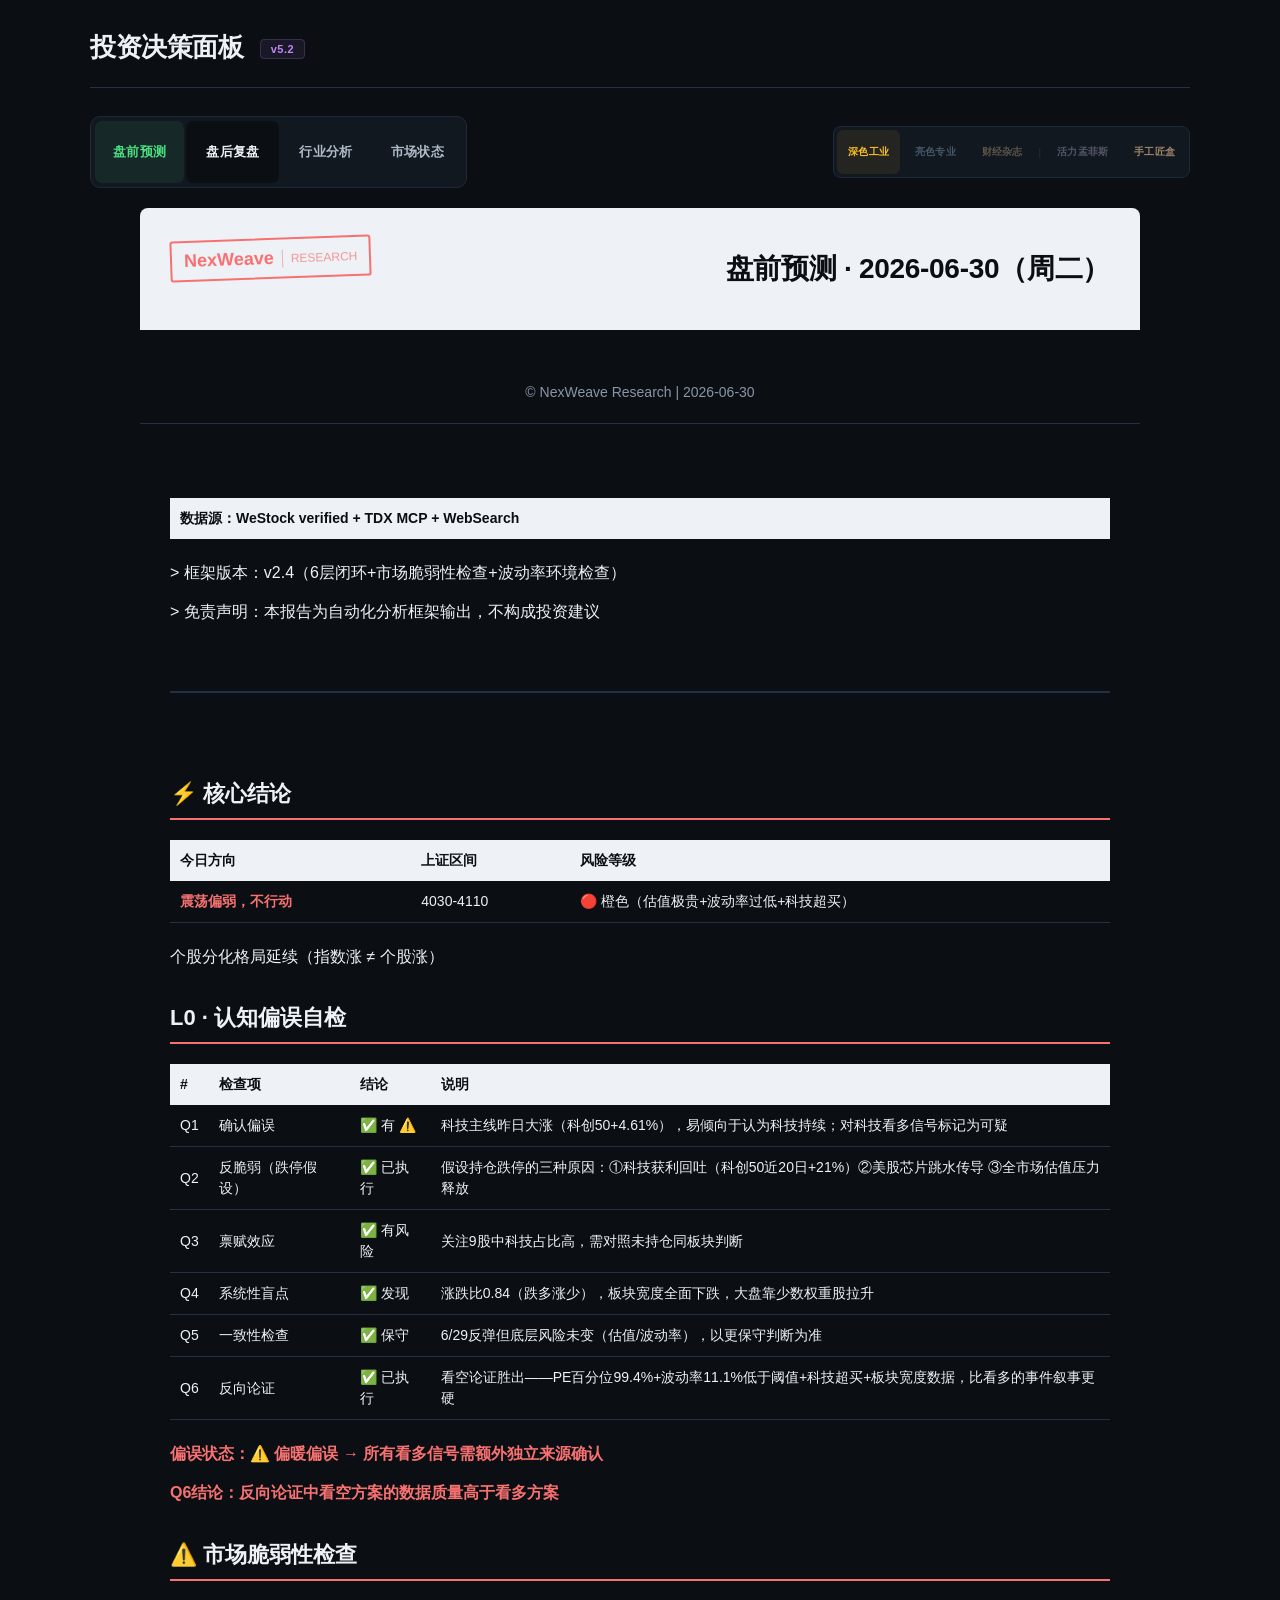
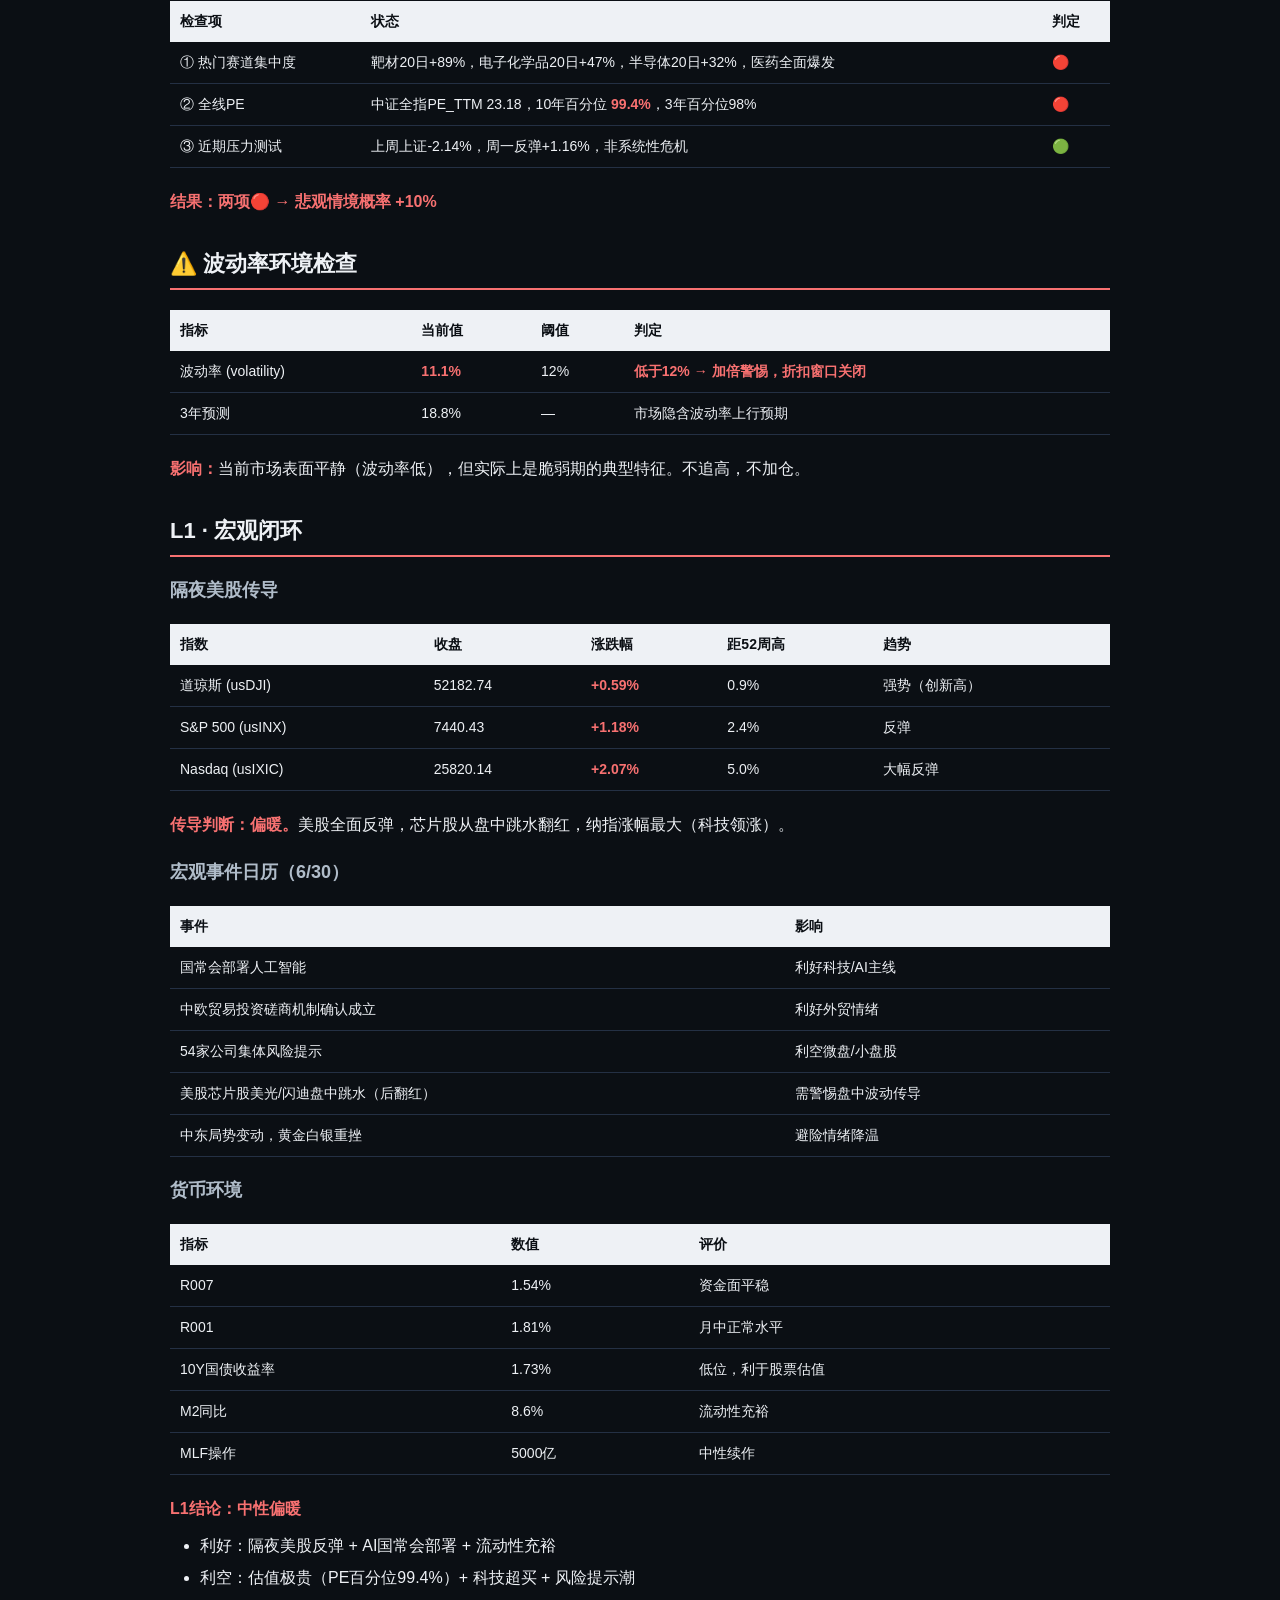
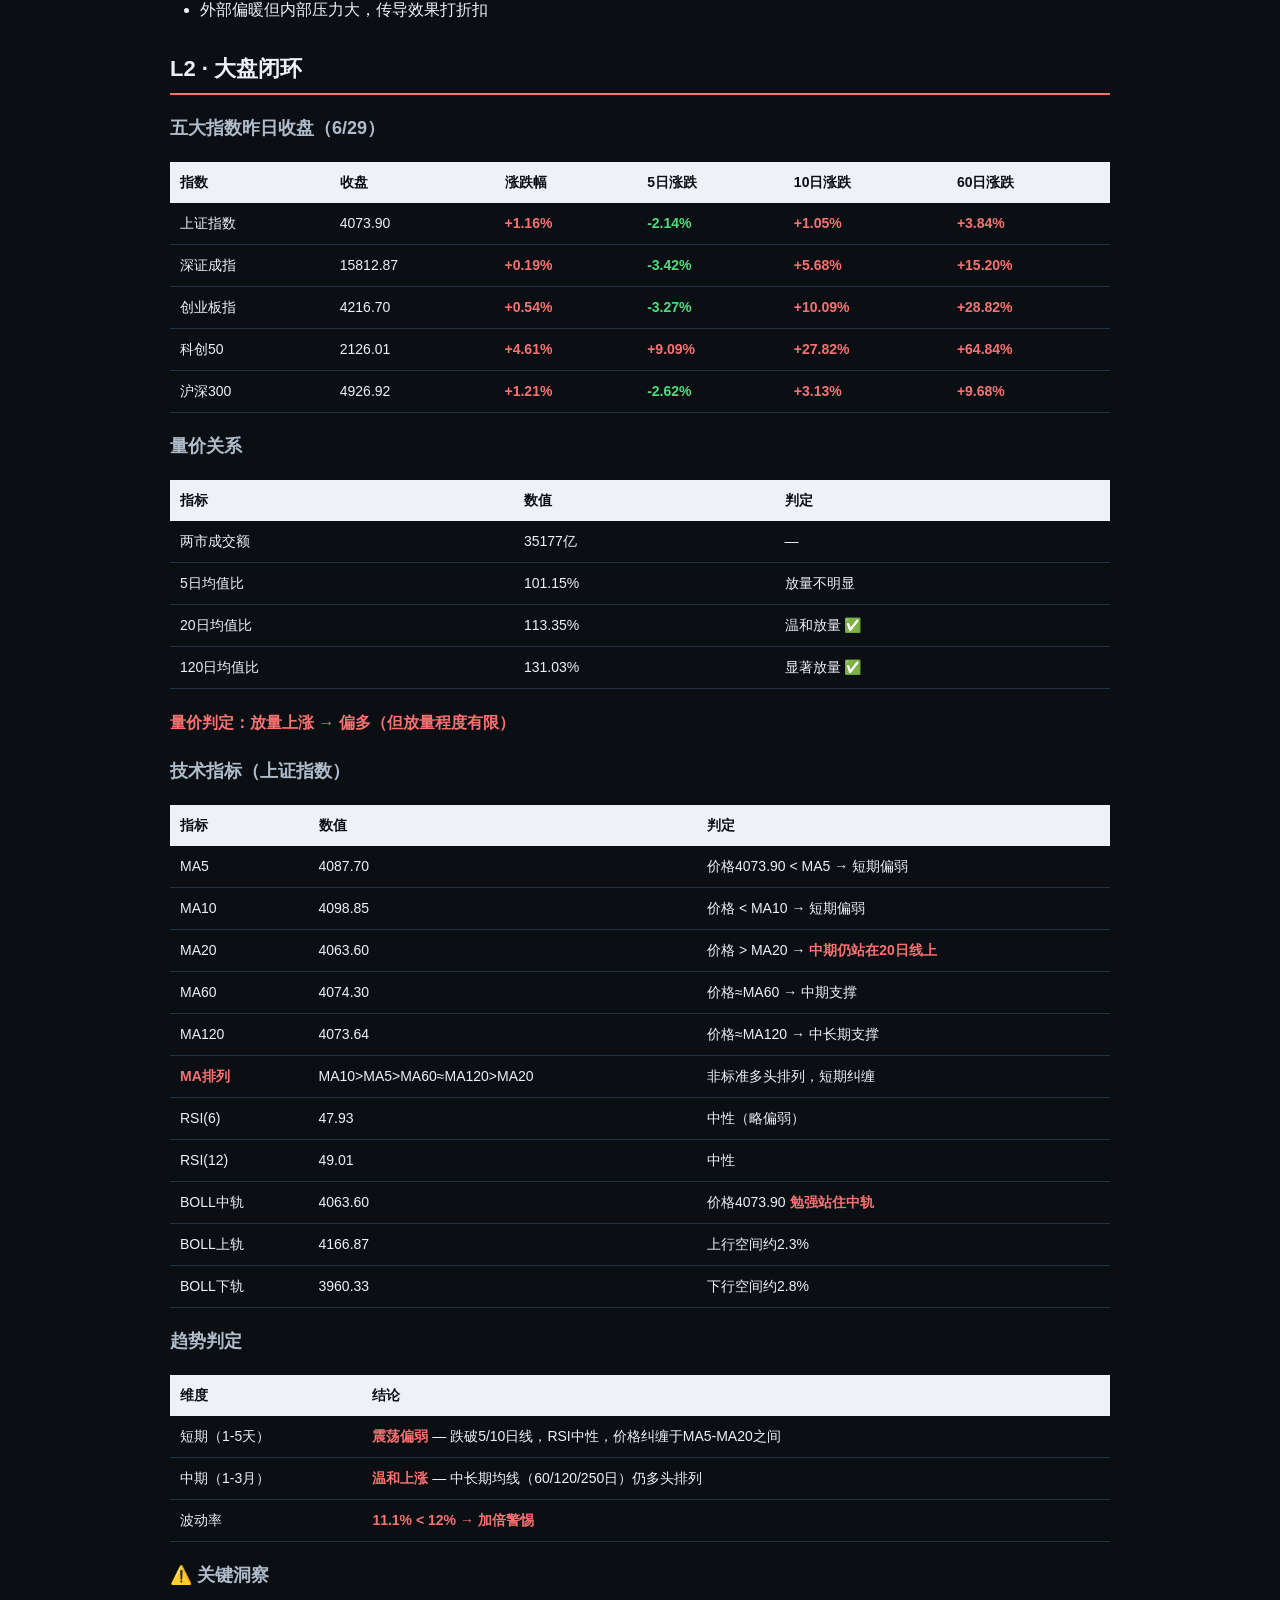
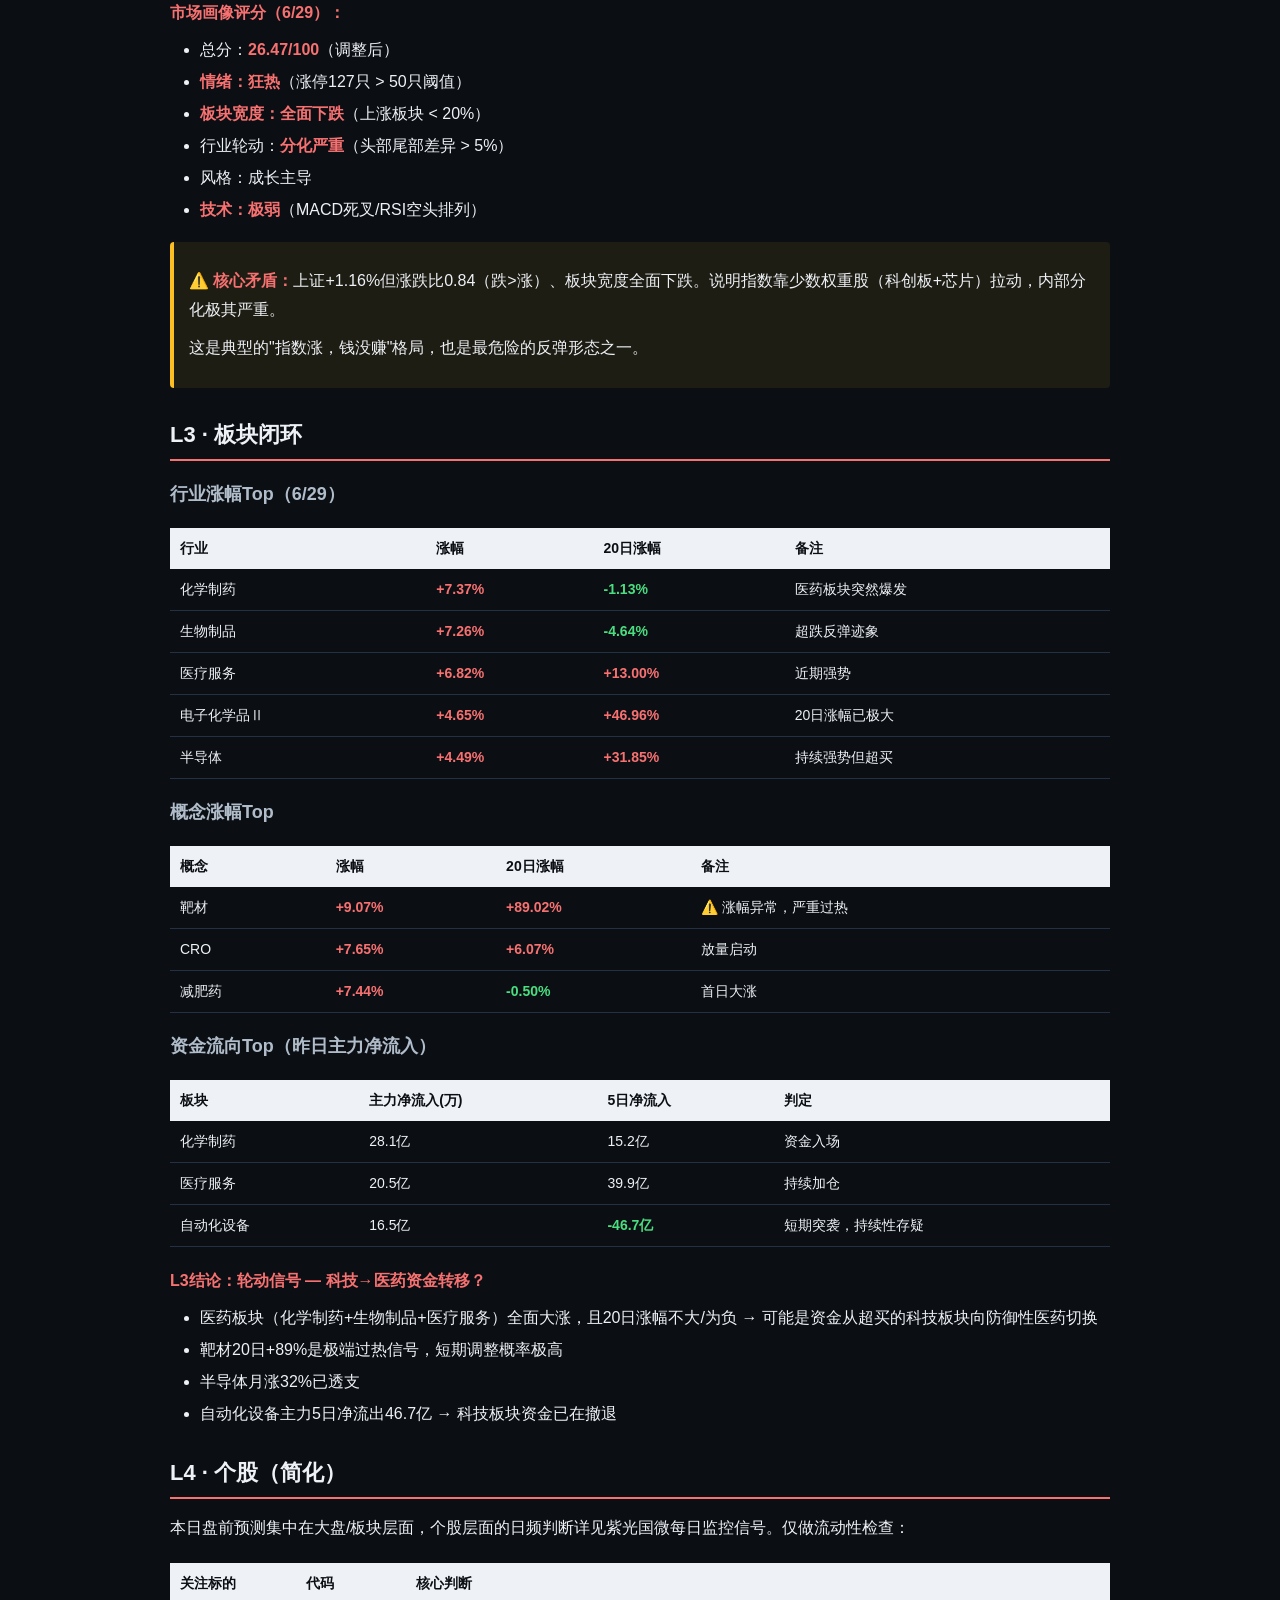
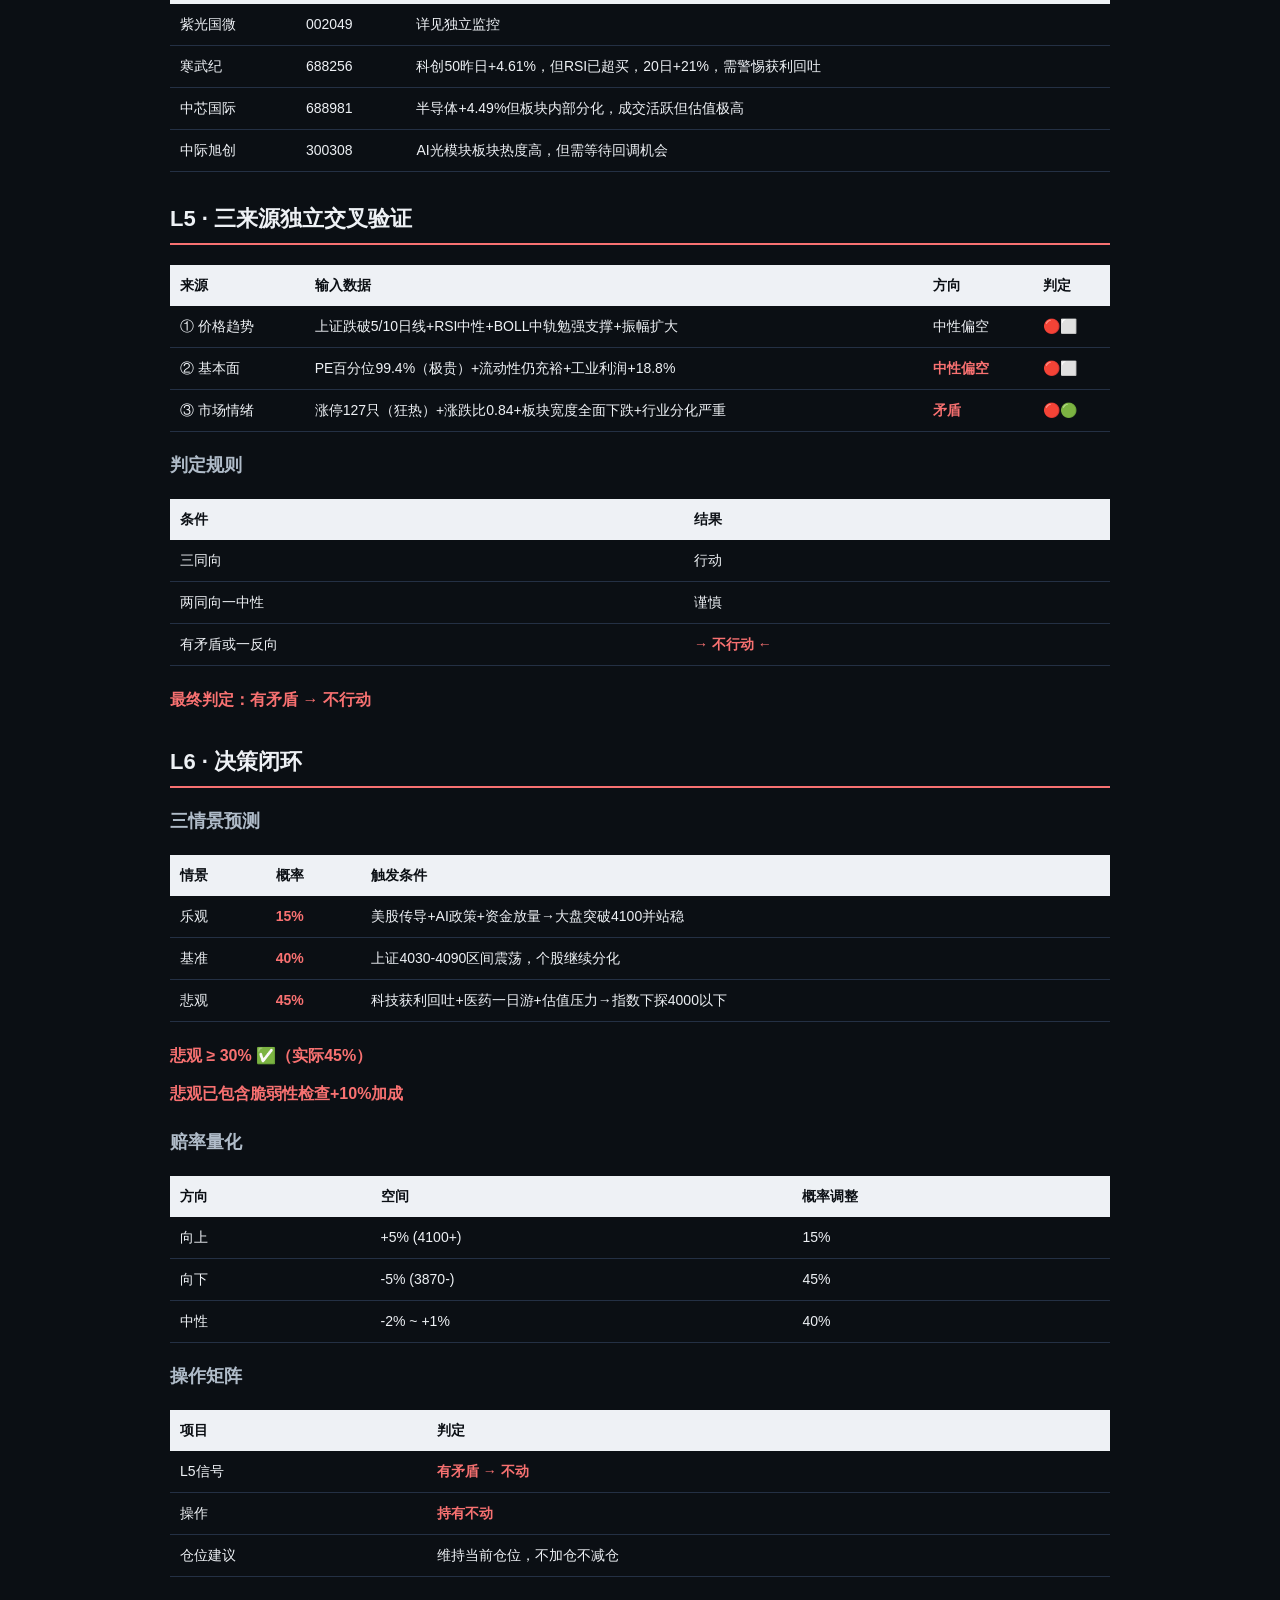
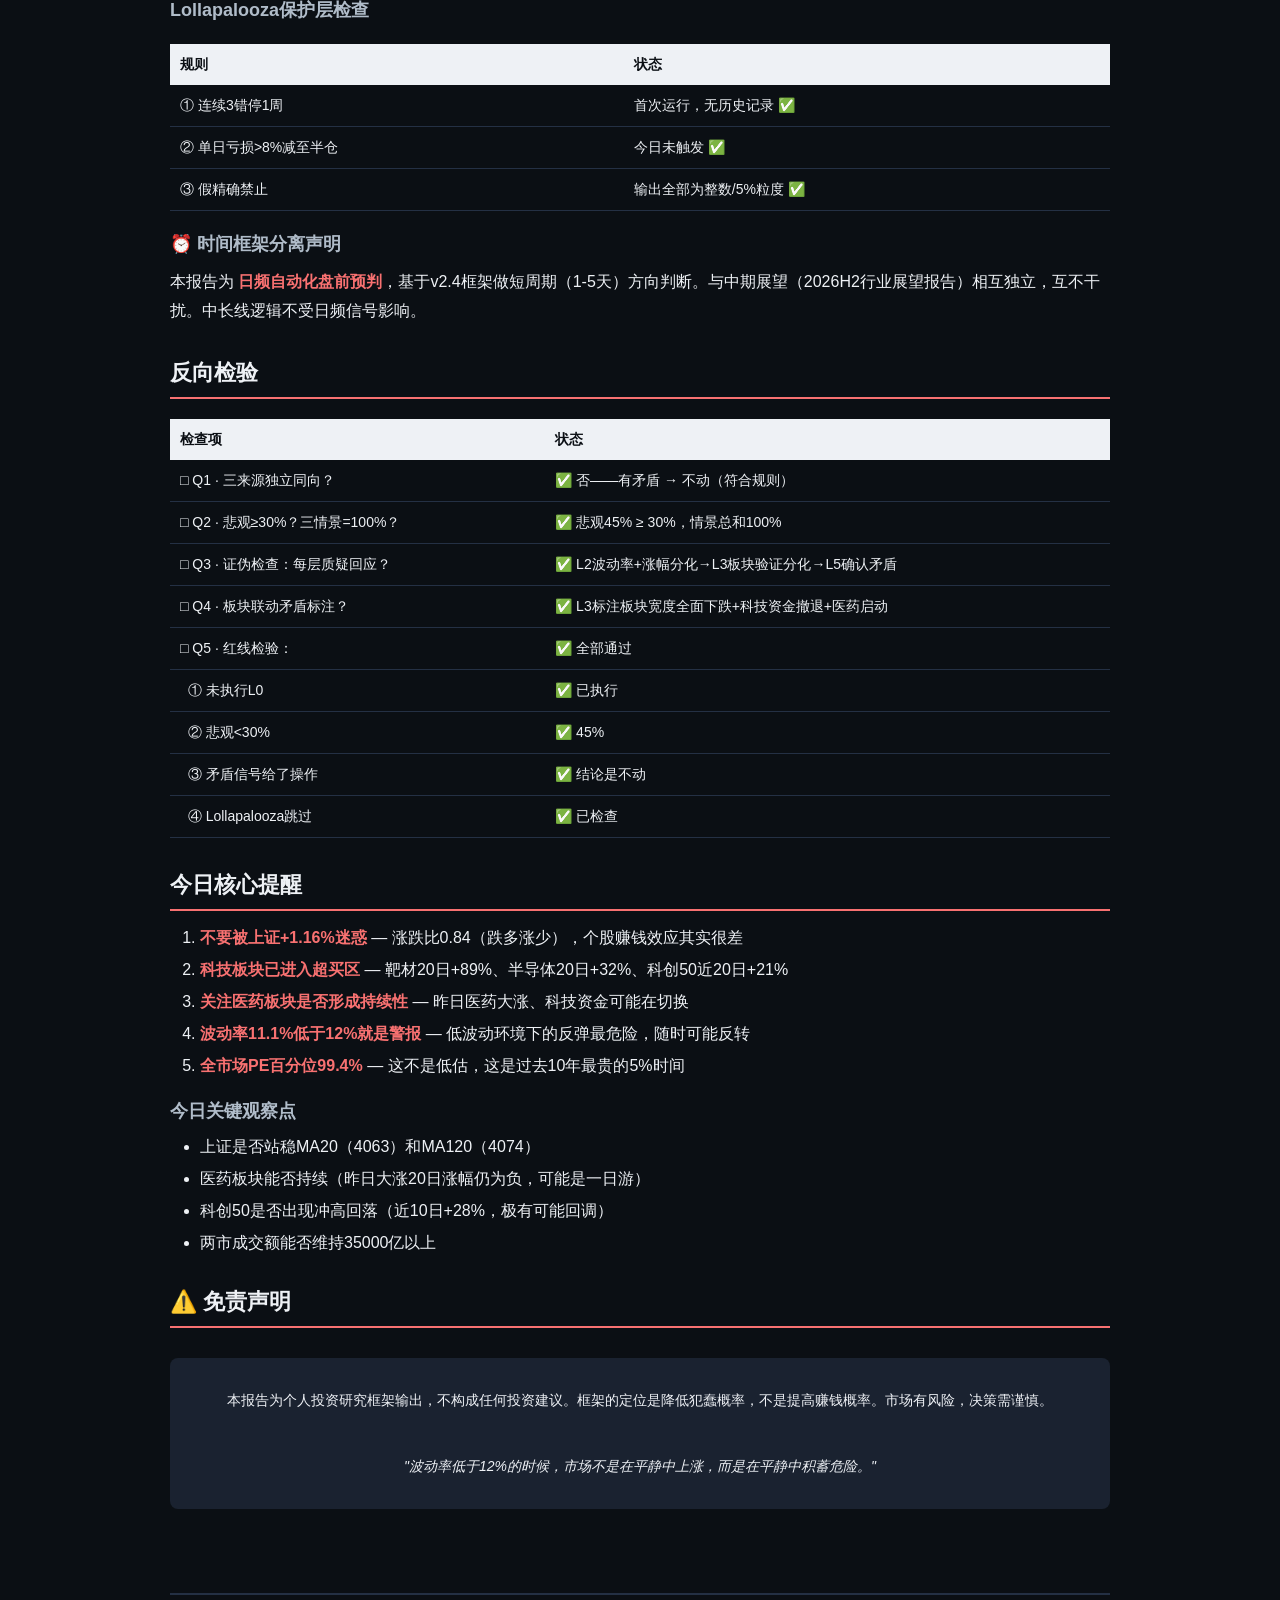
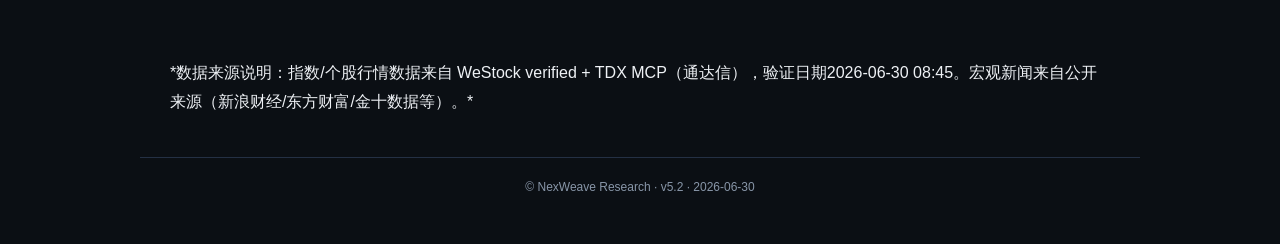
<file: index.html>
<!DOCTYPE html>
<html lang="zh-CN">
<head>
<meta charset="UTF-8">
<meta name="viewport" content="width=device-width, initial-scale=1.0, maximum-scale=1.0, user-scalable=no, viewport-fit=cover, shrink-to-fit=no">
<meta name="x5-orientation" content="portrait">
<meta name="x5-fullscreen" content="true">
<meta name="x5-page-mode" content="app">
<meta name="apple-mobile-web-app-capable" content="yes">
<meta name="apple-mobile-web-app-status-bar-style" content="default">
<title>投资决策面板 · Decision Panel</title>
<style>


  * { margin: 0; padding: 0; box-sizing: border-box; }

  /* ═══════════ 深色工业（默认） ═══════════ */
  :root, [data-theme="dark"] {
    --bg: #0b0f14;
    --surface: #111820;
    --surface2: #1a2230;
    --border: #1e293b;
    --divider: #243044;

    --text: #eef1f5;
    --text2: #b0bcc9;
    --text3: #8896a8;

    --green: #4ade80;
    --green-bg: rgba(74,222,128,0.08);
    --green-border: rgba(74,222,128,0.18);
    --red: #f87171;
    --red-bg: rgba(248,113,113,0.08);
    --red-border: rgba(248,113,113,0.18);
    --amber: #fbbf24;
    --amber-bg: rgba(251,191,36,0.08);
    --amber-border: rgba(251,191,36,0.18);
    --blue: #60a5fa;
    --blue-bg: rgba(96,165,250,0.08);
    --purple: #c084fc;
    --purple-bg: rgba(192,132,252,0.08);

    --font-body: 'PingFang SC', 'Microsoft YaHei', sans-serif;
    --font-mono: 'SF Mono', 'Cascadia Code', 'Consolas', monospace;
    --font-heading: 'PingFang SC', 'Microsoft YaHei', sans-serif;
    --h1-size: 26px;
    
    --cseg-low: #8b3030;
    --cseg-mid: #a0621a;
    --cseg-high: #2d6b2d;
    --cseg-max: #4a5a6b;
    --panel-radius: 6px;
    --body-padding: 28px 32px;
  }

  /* ═══════════ 亮色专业 ═══════════ */
  [data-theme="light"] {
    --bg: #f8fafc;
    --surface: #ffffff;
    --surface2: #f1f5f9;
    --border: #e2e8f0;
    --divider: #e2e8f0;

    --text: #0f172a;
    --text2: #475569;
    --text3: #64748b;

    --green: #16a34a;
    --green-bg: rgba(22,163,74,0.08);
    --green-border: rgba(22,163,74,0.18);
    --red: #dc2626;
    --red-bg: rgba(220,38,38,0.08);
    --red-border: rgba(220,38,38,0.18);
    --amber: #d97706;
    --amber-bg: rgba(217,119,6,0.08);
    --amber-border: rgba(217,119,6,0.18);
    --blue: #2563eb;
    --blue-bg: rgba(37,99,235,0.06);
    --purple: #7c3aed;
    --purple-bg: rgba(124,58,237,0.06);

    --font-body: 'PingFang SC', 'Microsoft YaHei', sans-serif;
    --font-mono: 'SF Mono', 'Cascadia Code', 'Consolas', monospace;
    --font-heading: 'PingFang SC', 'Microsoft YaHei', sans-serif;
    --h1-size: 26px;
    
    --cseg-low: #d44a4a;
    --cseg-mid: #e8a020;
    --cseg-high: #3a9a3a;
    --cseg-max: #5a7a9a;
    --panel-radius: 6px;
    --body-padding: 28px 32px;
  }

  /* ═══════════ 财经杂志 ═══════════ */
  [data-theme="magazine"] {
    --bg: #faf9f5;
    --surface: #ffffff;
    --surface2: #f5f2eb;
    --border: #ddd6c8;
    --divider: #e8e3d5;

    --text: #1a1614;
    --text2: #5c5548;
    --text3: #8c8475;

    --green: #1b7a3d;
    --green-bg: rgba(27,122,61,0.06);
    --green-border: rgba(27,122,61,0.15);
    --red: #c41e3a;
    --red-bg: rgba(196,30,58,0.06);
    --red-border: rgba(196,30,58,0.15);
    --amber: #b8860b;
    --amber-bg: rgba(184,134,11,0.06);
    --amber-border: rgba(184,134,11,0.15);
    --blue: #1e40af;
    --blue-bg: rgba(30,64,175,0.05);
    --purple: #5b21b6;
    --purple-bg: rgba(91,33,182,0.05);

    --font-body: 'Crimson Text', 'Noto Serif SC', 'STSong', Georgia, 'Times New Roman', serif;
    --font-mono: 'IBM Plex Mono', 'Courier New', monospace;
    --font-heading: 'Crimson Text', 'Noto Serif SC', 'STSong', Georgia, serif;
    --h1-size: 36px;
    --panel-radius: 2px;
    
    --cseg-low: #9a3030;
    --cseg-mid: #b07818;
    --cseg-high: #2d7a2d;
    --cseg-max: #506070;
    --panel-radius: 2px;
    --body-padding: 48px 64px;
  }

  /* ═══════════ Corporate Memphis ═══════════ */
  [data-theme="memphis"] {
    --bg: linear-gradient(135deg,#f8faff 0%,#eef1f8 100%);
    --surface: #ffffff;
    --surface2: #f5f5f5;
    --border: #e2e6f0;
    --divider: #eef0f6;

    --text: #1a1a2e;
    --text2: #555568;
    --text3: #8888a0;

    --green: #2a9d8f;
    --green-bg: rgba(42,157,143,0.08);
    --green-border: rgba(42,157,143,0.18);
    --red: #e63946;
    --red-bg: rgba(230,57,70,0.08);
    --red-border: rgba(230,57,70,0.18);
    --amber: #e76f51;
    --amber-bg: rgba(231,111,81,0.08);
    --amber-border: rgba(231,111,81,0.18);
    --blue: #6c5ce7;
    --blue-bg: rgba(108,92,231,0.06);
    --purple: #a29bfe;
    --purple-bg: rgba(162,155,254,0.06);

    --font-body: 'Noto Sans SC', 'PingFang SC', 'Microsoft YaHei', sans-serif;
    --font-mono: 'SF Mono', 'Cascadia Code', 'Consolas', monospace;
    --font-heading: 'Noto Sans SC', 'PingFang SC', 'Microsoft YaHei', sans-serif;
    --h1-size: 26px;

    --cseg-low: #e07070;
    --cseg-mid: #e8a040;
    --cseg-high: #3a9a8a;
    --cseg-max: #5a5a7a;
    --panel-radius: 16px;
    --body-padding: 32px 40px;
  }

  /* ═══════════ Bento Craft ═══════════ */
  [data-theme="bento"] {
    --bg: #FFF8F0;
    --surface: #FFFAF3;
    --surface2: #FFF5EB;
    --border: #D4C5B9;
    --divider: #E0D5C5;

    --text: #5C4033;
    --text2: #A0856B;
    --text3: #C4A882;

    --green: #6B8E6B;
    --green-bg: rgba(107,142,107,0.08);
    --green-border: rgba(107,142,107,0.18);
    --red: #C06050;
    --red-bg: rgba(192,96,80,0.08);
    --red-border: rgba(192,96,80,0.18);
    --amber: #E8A87C;
    --amber-bg: rgba(232,168,124,0.08);
    --amber-border: rgba(232,168,124,0.2);
    --blue: #7B9CC2;
    --blue-bg: rgba(123,156,194,0.06);
    --purple: #9B7BA6;
    --purple-bg: rgba(155,123,166,0.06);

    --font-body: 'Noto Sans SC', 'PingFang SC', 'Microsoft YaHei', sans-serif;
    --font-mono: 'SF Mono', 'Cascadia Code', 'Consolas', monospace;
    --font-heading: 'ZCOOL KuaiLe', 'PingFang SC', 'Microsoft YaHei', sans-serif;
    --h1-size: 30px;

    --cseg-low: #C06050;
    --cseg-mid: #E8A87C;
    --cseg-high: #6B8E6B;
    --cseg-max: #8B7355;
    --panel-radius: 16px;
    --body-padding: 36px 44px;
  }

  body {
    font-family: var(--font-body);
    background: var(--bg);
    color: var(--text);
    min-height: 100vh;
    padding: var(--body-padding);
    -webkit-font-smoothing: antialiased;
    line-height: 1.5;
  }

  .container { max-width: 1500px; margin: 0 auto; }

  /* ===== HEADER ===== */
  .hdr {
    display: flex;
    justify-content: space-between;
    align-items: flex-start;
    margin-bottom: 28px;
    padding-bottom: 20px;
    border-bottom: 1px solid var(--divider);
  }
  .hdr h1 {
    font-size: var(--h1-size);
    font-weight: 800;
    letter-spacing: -0.5px;
    color: var(--text);
  }
  .hdr .ver {
    font-size: 11px;
    color: var(--purple);
    background: var(--purple-bg);
    border: 1px solid rgba(192,132,252,0.2);
    padding: 3px 10px;
    border-radius: 4px;
    font-weight: 700;
    margin-left: 10px;
    vertical-align: middle;
    letter-spacing: 0.5px;
  }
  .hdr-sub {
    font-size: 12px;
    color: var(--text2);
    margin-top: 4px;
    font-weight: 400;
  }
  .hdr-meta {
    text-align: right;
    display: flex;
    flex-direction: column;
    gap: 6px;
    align-items: flex-end;
  }
  .hdr-date {
    font-size: 13px;
    color: var(--text2);
    font-weight: 500;
  }
  .tag {
    display: inline-block;
    padding: 3px 10px;
    border-radius: 4px;
    font-size: 11px;
    font-weight: 600;
    font-family: 'DM Sans', 'PingFang SC', sans-serif;
    letter-spacing: 0.3px;
  }
  .tag-r { background: var(--red-bg); color: var(--red); border: 1px solid var(--red-border); }
  .tag-a { background: var(--amber-bg); color: var(--amber); border: 1px solid var(--amber-border); }

  /* ===== SECTION HEADER ===== */
  .section-label {
    font-size: 11px;
    font-weight: 700;
    color: var(--text3);
    text-transform: uppercase;
    letter-spacing: 1.5px;
    margin-bottom: 14px;
    margin-top: 28px;
  }
  .section-label:first-of-type { margin-top: 0; }

  /* ===== ROW GRID ===== */
  .row { display: grid; gap: 16px; margin-bottom: 16px; }
  .row-2 { grid-template-columns: 1fr 1fr; }
  .row-3 { grid-template-columns: 1fr 1fr 1fr; }
  .row-5 { grid-template-columns: repeat(5, 1fr); gap: 12px; }

  /* ===== PANEL ===== */
  .panel {
    background: var(--surface);
    border-radius: var(--panel-radius);
    overflow: hidden;
  }
  .panel-head {
    padding: 14px 18px;
    font-size: 12px;
    font-weight: 700;
    color: var(--text);
    display: flex;
    justify-content: space-between;
    align-items: center;
    border-bottom: 1px solid var(--divider);
    letter-spacing: 0.2px;
  }
  .panel-head .ph-sub {
    font-size: 11px;
    color: var(--text3);
    font-weight: 400;
  }
  .panel-body { padding: 16px 18px; }
  .panel-body-sm { padding: 14px 16px; }

  /* ===== INDEX STRIP ===== */
  .ix {
    background: var(--surface);
    padding: 14px 12px 12px;
    text-align: center;
    border-radius: 6px;
  }
  .ix .ixn { font-size: 11px; color: var(--text3); margin-bottom: 6px; font-weight: 500; }
  .ix .ixv {
    font-size: 22px;
    font-weight: 800;
    font-family: 'SF Mono', 'Cascadia Code', 'Consolas', monospace;
    letter-spacing: -0.5px;
    line-height: 1.1;
  }
  .ix .ixc {
    font-size: 13px;
    font-weight: 700;
    font-family: 'SF Mono', 'Cascadia Code', 'Consolas', monospace;
    margin-top: 4px;
  }
  .up { color: var(--red); }
  .down { color: var(--green); }

  /* ===== STAT MINI (北向/涨跌比/成交额) ===== */
  .sm {
    background: var(--surface);
    padding: 14px 16px;
    display: flex;
    justify-content: space-between;
    align-items: center;
    border-radius: 6px;
  }
  .sm .sml { font-size: 12px; color: var(--text3); font-weight: 500; }
  .sm .smv {
    font-size: 15px;
    font-weight: 700;
    font-family: 'SF Mono', 'Cascadia Code', 'Consolas', monospace;
    display: flex;
    align-items: center;
    gap: 6px;
  }
  .sm .smv .sm-sub {
    font-size: 11px;
    color: var(--text3);
    font-family: 'DM Sans', sans-serif;
    font-weight: 400;
  }

  /* ===== FRAGILITY (脆弱性) ===== */
  .frag-row {
    display: flex;
    align-items: flex-start;
    gap: 12px;
    padding: 10px 0;
  }
  .frag-row + .frag-row { border-top: 1px solid var(--divider); }
  .frag-chip {
    padding: 4px 12px;
    border-radius: 4px;
    font-size: 12px;
    font-weight: 700;
    white-space: nowrap;
    flex-shrink: 0;
  }
  .frag-r { background: var(--red-bg); color: var(--red); border: 1px solid var(--red-border); }
  .frag-desc { font-size: 12px; color: var(--text2); line-height: 1.5; }
  .frag-action-row {
    display: flex;
    gap: 10px;
    flex-wrap: wrap;
    margin-top: 12px;
    padding-top: 12px;
    border-top: 1px solid var(--divider);
  }

  /* ===== SCENARIO 4 ===== */
  .sc4 { display: flex; gap: 6px; }
  .sc4b {
    flex: 1;
    border-radius: 6px;
    padding: 14px 12px;
    display: flex;
    flex-direction: column;
    align-items: center;
    justify-content: center;
    position: relative;
    min-height: 90px;
  }
  .sc4b .s4p {
    font-size: 28px;
    font-weight: 800;
    font-family: 'SF Mono', 'Cascadia Code', 'Consolas', monospace;
    line-height: 1;
  }
  .sc4b .s4l {
    font-size: 11px;
    font-weight: 600;
    margin-top: 6px;
    opacity: 0.9;
  }
  .sc4b .s4r {
    font-size: 10px;
    margin-top: 4px;
    opacity: 0.65;
    font-family: 'SF Mono', 'Cascadia Code', 'Consolas', monospace;
  }
  .s4-bull { background: rgba(74,222,128,0.08); border: 1px solid rgba(74,222,128,0.15); color: var(--green); }
  .s4-base { background: rgba(96,165,250,0.06); border: 1px solid rgba(96,165,250,0.15); color: var(--blue); }
  .s4-bear { background: rgba(251,191,36,0.07); border: 1px solid rgba(251,191,36,0.15); color: var(--amber); }
  .s4-tail {
    background: rgba(248,113,113,0.08);
    border: 1px solid rgba(248,113,113,0.2);
    color: var(--red);
  }
  .s4-tail::after {
    content: 'NEW';
    position: absolute;
    top: 8px;
    right: 8px;
    font-size: 8px;
    font-weight: 800;
    background: var(--red);
    color: #0b0f14;
    padding: 2px 6px;
    border-radius: 3px;
    letter-spacing: 0.5px;
  }
  .tail-cap { font-size: 10px; color: var(--red); font-weight: 700; margin-top: 4px; }

  /* ===== LOLLAPALOOZA ===== */
  .lolla { display: grid; grid-template-columns: repeat(5, 1fr); gap: 8px; }
  .lolc {
    background: var(--surface2);
    border-radius: 6px;
    padding: 14px 10px;
    text-align: center;
  }
  .lolc .lols { font-size: 20px; margin-bottom: 6px; }
  .lolc .loll { font-size: 11px; color: var(--text2); line-height: 1.4; }

  /* ===== CONFIDENCE BAR ===== */
  .cbar-wrap {
    margin-bottom: 16px;
    position: relative;
    padding-top: 36px;
  }
  .cbar {
    display: flex;
    height: 44px;
    border-radius: 8px;
    overflow: visible;
    gap: 3px;
  }
  .cseg {
    display: flex;
    align-items: center;
    justify-content: center;
    font-size: 12px;
    font-weight: 500;
    font-family: 'SF Mono', 'Cascadia Code', 'Consolas', monospace;
    color: #fff;
    border-radius: 6px;
    transition: all 0.25s ease;
  }
  .cseg-active {
    color: #fff;
    font-weight: 700;
    box-shadow: 0 0 0 2px rgba(251,191,36,0.4), inset 0 0 20px rgba(251,191,36,0.12);
    z-index: 1;
  }
  .cmk {
    position: absolute;
    top: 0;
    transform: translateX(-50%);
    font-size: 13px;
    font-weight: 800;
    font-family: 'SF Mono', 'Cascadia Code', 'Consolas', monospace;
    background: var(--amber);
    color: #0b0f14;
    padding: 5px 14px;
    border-radius: 6px;
    white-space: nowrap;
    line-height: 1;
  }
  .cmk::after {
    content: '';
    position: absolute;
    bottom: -6px;
    left: 50%;
    transform: translateX(-50%);
    width: 0;
    height: 0;
    border-left: 7px solid transparent;
    border-right: 7px solid transparent;
    border-top: 6px solid var(--amber);
  }
  .posrec {
    display: flex;
    gap: 14px;
    align-items: center;
    padding: 14px 16px;
    background: var(--surface2);
    border-radius: 6px;
  }
  .posrec .prn {
    font-size: 40px;
    font-weight: 800;
    font-family: 'SF Mono', 'Cascadia Code', 'Consolas', monospace;
    line-height: 1;
    color: var(--amber);
  }
  .posrec .prl { font-size: 12px; color: var(--text2); line-height: 1.5; }
  .posrec .prl strong { color: var(--text); font-size: 13px; }

  /* ===== CROSS VALIDATION ===== */
  .cv3 { display: grid; grid-template-columns: repeat(3, 1fr); gap: 8px; }
  .cv3c {
    background: var(--surface2);
    border-radius: 6px;
    padding: 14px 12px;
    text-align: center;
  }
  .cv3c .cvn { font-size: 11px; color: var(--text3); margin-bottom: 6px; font-weight: 500; }
  .cv3c .cvv { font-size: 14px; font-weight: 700; }
  .cv-bull { color: var(--green); }
  .cv-bear { color: var(--red); }
  .cv-mix { color: var(--amber); }
  .cv-sub { font-size: 10px; color: var(--text3); margin-top: 6px; line-height: 1.4; }

  /* ===== TRIGGERS ===== */
  .tg { display: grid; gap: 5px; }
  .tgr {
    display: flex;
    justify-content: space-between;
    align-items: center;
    padding: 8px 12px;
    background: var(--surface2);
    border-radius: 5px;
    border-left: 3px solid transparent;
    font-size: 12px;
  }
  .tgr .trn { font-weight: 500; color: var(--text); }
  .tgr .trs { font-weight: 700; font-family: 'SF Mono', 'Cascadia Code', 'Consolas', monospace; font-size: 11px; }
  .tgr .tra { font-size: 11px; color: var(--text2); margin-left: 8px; }
  .tr-act { border-left-color: var(--red) !important; }
  .tr-warn { border-left-color: var(--amber) !important; }
  .tr-ok { border-left-color: var(--green) !important; }
  .trs-act { color: var(--red); }
  .trs-warn { color: var(--amber); }
  .trs-ok { color: var(--green); }

  /* ===== TABLE ===== */
  .tbl { width: 100%; border-collapse: collapse; font-size: 12px; }
  .tbl th {
    background: var(--surface2);
    padding: 8px 10px;
    text-align: left;
    color: var(--text3);
    font-size: 10px;
    font-weight: 600;
    text-transform: uppercase;
    letter-spacing: 0.3px;
  }
  .tbl td {
    padding: 7px 10px;
    border-bottom: 1px solid var(--divider);
    font-family: 'SF Mono', 'Cascadia Code', 'Consolas', monospace;
    font-size: 12px;
  }
  .tbl .sn { font-family: 'DM Sans', 'PingFang SC', sans-serif; font-weight: 600; color: var(--text); font-size: 12px; }

  /* ===== BADGES ===== */
  .b {
    display: inline-block;
    padding: 2px 7px;
    border-radius: 3px;
    font-size: 10px;
    font-weight: 700;
    font-family: 'DM Sans', 'PingFang SC', sans-serif;
    letter-spacing: 0.2px;
  }
  .b-h { background: var(--blue-bg); color: var(--blue); }
  .b-w { background: var(--amber-bg); color: var(--amber); }
  .b-c { background: var(--red-bg); color: var(--red); }
  .b-g { background: var(--green-bg); color: var(--green); }
  .b-z { background: var(--purple-bg); color: var(--purple); }
  .b-stop { background: var(--red-bg); color: var(--red); border: 1px solid var(--red-border); }

  /* ===== OPERATION MATRIX ===== */
  .op-grid { display: grid; grid-template-columns: 1fr 1fr; gap: 10px; }
  .op-card {
    background: var(--surface2);
    border-radius: 6px;
    padding: 14px 16px;
    border-left: 3px solid;
  }
  .op-card .op-title { font-size: 14px; font-weight: 700; margin-bottom: 4px; }
  .op-card .op-stocks { font-size: 11px; color: var(--text3); font-family: 'SF Mono', 'Cascadia Code', 'Consolas', monospace; }
  .op-card .op-note { font-size: 10px; color: var(--text2); margin-top: 4px; }

  /* ===== TIMELINE ===== */
  .tl-row {
    display: flex;
    align-items: center;
    justify-content: space-between;
    padding: 10px 0;
    font-size: 12px;
  }
  .tl-row + .tl-row { border-top: 1px solid var(--divider); }
  .tl-time {
    font-family: 'SF Mono', 'Cascadia Code', 'Consolas', monospace;
    color: var(--text2);
    font-weight: 500;
    min-width: 110px;
    font-size: 12px;
  }
  .tl-desc { flex: 1; }
  .tl-action {
    font-weight: 700;
    font-size: 11px;
    min-width: 120px;
    text-align: right;
  }

  /* ===== COGNITIVE BIAS ===== */
  .bias-grid { display: grid; grid-template-columns: repeat(3, 1fr); gap: 8px; }
  .bias-card {
    background: var(--surface2);
    border-radius: 6px;
    padding: 12px 14px;
  }
  .bias-card .bs-tag { font-size: 12px; font-weight: 700; margin-bottom: 4px; }
  .bias-card .bs-desc { font-size: 11px; color: var(--text2); line-height: 1.4; }

  /* ===== Q6 ===== */
  .q6-list { font-size: 12px; color: var(--text2); line-height: 2; }
  .q6-list li { padding: 3px 0; }
  .q6-list li::marker { color: var(--text3); }

  /* ===== DIVIDER & FOOTER ===== */
  .divider { height: 1px; background: var(--divider); margin: 14px 0; }
  .fn { font-size: 12px; color: var(--text3); line-height: 1.7; }
  .hl { color: var(--amber); font-weight: 600; }
  .footer-row { text-align: center; font-size: 11px; color: var(--text3); margin-top: 24px; padding-top: 20px; border-top: 1px solid var(--divider); }

  /* ===== TRADING STATUS BADGE ===== */
  .trading-status {
    display: inline-flex;
    align-items: center;
    gap: 6px;
    font-size: 11px;
    font-weight: 600;
    padding: 4px 12px;
    border-radius: 4px;
  }
  .ts-trading { background: rgba(74,222,128,0.08); color: var(--green); border: 1px solid rgba(74,222,128,0.2); }
  .ts-closed { background: rgba(100,116,139,0.08); color: var(--text2); border: 1px solid rgba(100,116,139,0.2); }
  .ts-weekend { background: rgba(192,132,252,0.08); color: var(--purple); border: 1px solid rgba(192,132,252,0.2); }

  

/* ===== TAB NAVIGATION ===== */
.tab-nav-bar {
  display: flex;
  align-items: center;
  justify-content: space-between;
  gap: 12px;
  margin-bottom: 20px;
  flex-wrap: wrap;
}
.tab-nav {
  display: flex;
  gap: 2px;
  background: var(--surface);
  border: 1px solid var(--border);
  border-radius: 10px;
  padding: 4px;
  overflow-x: auto;
  -webkit-overflow-scrolling: touch;
}
.tab-btn {
  padding: 8px 18px;
  border-radius: 7px;
  border: none;
  cursor: pointer;
  font-size: 13px;
  font-weight: 600;
  font-family: var(--font-body);
  background: transparent;
  color: var(--text2);
  transition: all 0.2s ease;
  white-space: nowrap;
  letter-spacing: 0.3px;
  flex-shrink: 0;
}
.tab-btn:hover { color: var(--text); background: var(--surface2); }
.tab-btn.active {
  background: var(--green-bg);
  color: var(--green);
  font-weight: 700;
}

/* Theme bar in nav */
.theme-bar {
  display: flex;
  gap: 4px;
  background: var(--surface);
  border: 1px solid var(--border);
  border-radius: 8px;
  padding: 3px;
  flex-shrink: 0;
}
.theme-btn {
  padding: 5px 11px;
  border-radius: 6px;
  border: none;
  cursor: pointer;
  font-size: 10px;
  font-weight: 600;
  font-family: var(--font-body);
  background: transparent;
  color: var(--text2);
  transition: all 0.2s ease;
  white-space: nowrap;
  letter-spacing: 0.2px;
}
.theme-btn:hover { color: var(--text); background: var(--surface2); }
.theme-btn.active { background: var(--amber-bg); color: var(--amber); font-weight: 700; }
[data-theme="light"] .theme-btn.active { color: var(--amber); }
[data-theme="magazine"] .theme-btn.active { color: #8b6914; background: rgba(139,105,20,0.1); }
[data-theme="memphis"] .theme-btn.active { color: #fff; background: linear-gradient(135deg, #6c5ce7, #a29bfe); }
[data-theme="bento"] .theme-btn.active { background: var(--amber); color: #FFF8F0; font-weight: 900; border-radius: 12px; }

/* Tab content */
.tab-content { display: none; }
.tab-content.active { display: block; }

/* ===== GLOBAL RESPONSIVE ===== */
@media (max-width: 1200px) {
  .tab-btn { padding: 7px 13px; font-size: 12px; }
}
@media (max-width: 768px) {
  body { padding: 12px; }
  [data-theme="magazine"] body { padding: 16px 12px; }
  .tab-nav-bar { flex-direction: column; align-items: stretch; gap: 8px; }
  .tab-btn { padding: 7px 10px; font-size: 11px; }
  .theme-btn { padding: 4px 7px; font-size: 9px; }
  .row { grid-template-columns: 1fr; }
  .row-3, .row-5 { grid-template-columns: 1fr 1fr; }
  .row-2 { grid-template-columns: 1fr; }
  .cv3 { grid-template-columns: 1fr; }
  .bias-grid { grid-template-columns: 1fr; }
  .index-strip { grid-template-columns: 1fr 1fr; }
  .market-stats { grid-template-columns: 1fr; }
  .ops-grid { grid-template-columns: 1fr; }
  .lolla { grid-template-columns: repeat(2, 1fr); }
  .sc4 { flex-wrap: wrap; }
  .sc4b { min-width: 45%; }
  .hdr { flex-direction: column; gap: 10px; }
  .hdr-meta { align-items: flex-start; }
  .score-hero { flex-direction: column; text-align: center; }
  .score-circle { margin: 0 auto; }
  .indicators { grid-template-columns: 1fr; }
  .rules-grid { grid-template-columns: 1fr 1fr; }
  .fw-grid { grid-template-columns: 1fr; }
  .overview-bar { grid-template-columns: 1fr 1fr; }
  .sector-grid { grid-template-columns: 1fr; }
  .timeline { flex-direction: column; }
  .accuracy-grid { grid-template-columns: 1fr 1fr; }
  .main-grid { grid-template-columns: 1fr; }
  .op-grid { grid-template-columns: 1fr; }
}
@media (max-width: 480px) {
  body { padding: 6px; }
  .tab-btn { padding: 6px 8px; font-size: 10px; }
  .theme-btn { padding: 3px 5px; font-size: 8px; }
  .index-strip { grid-template-columns: 1fr 1fr; }
  .row-3, .row-5 { grid-template-columns: 1fr; }
  .rules-grid { grid-template-columns: 1fr; }
  .overview-bar { grid-template-columns: 1fr; }
  .lolla { grid-template-columns: 1fr 1fr; }
  .sc4b { min-width: 100%; }
}
@media (prefers-reduced-motion: reduce) {
  * { animation: none !important; transition: none !important; }
}

</style>
</head>
<body>

<div class="container">

<!-- ===== HEADER ===== -->
<div class="hdr"><h1>投资决策面板 <span class="ver">v5.2</span></h1></div>

<!-- ===== TAB NAVIGATION + THEME BAR ===== -->
<div class="tab-nav-bar">
  <div class="tab-nav" id="tabNav">
    <button class="tab-btn active" data-tab="predict">盘前预测</button>
    <button class="tab-btn" data-tab="review">盘后复盘</button>
    <button class="tab-btn" data-tab="industry">行业分析</button>
    <button class="tab-btn" data-tab="market">市场状态</button>
  </div>
  <div class="theme-bar" id="themeBar">
    <button class="theme-btn active" data-theme="dark">深色工业</button>
    <button class="theme-btn" data-theme="light">亮色专业</button>
    <button class="theme-btn" data-theme="magazine">财经杂志</button>
    <span style="color:var(--divider);margin:0 1px;align-self:center;font-size:10px;">|</span>
    <button class="theme-btn" data-theme="memphis">活力孟菲斯</button>
    <button class="theme-btn" data-theme="bento">手工匠盒</button>
  </div>
</div>

<!-- ===== TAB 1: 盘前预测 ===== -->
<!-- 盘前预测 Tab -->
<div class="tab-content active" data-tab="predict">
<style>

[data-tab="predict"] .container { max-width: 1000px; margin: 0 auto; background: var(--surface); border-radius: 8px; box-shadow: 0 4px 20px rgba(0,0,0,0.2); overflow: hidden; }
[data-tab="predict"] .header { background: var(--text); color: var(--bg); padding: 30px; text-align: center; }
[data-tab="predict"] .brand-stamp { display: inline-flex; align-items: center; gap: 8px; padding: 5px 12px; border: 2.5px solid var(--red); border-radius: 3px; transform: rotate(-2deg); margin-bottom: 15px; }
[data-tab="predict"] .stamp-text { color: var(--red); font-weight: 700; font-size: 18px; }
[data-tab="predict"] .stamp-sub { color: var(--red); opacity: 0.7; border-left: 1.5px solid rgba(229,62,62,0.5); padding-left: 8px; font-size: 12px; }
[data-tab="predict"] .header h1 { font-size: 28px; margin: 10px 0; color: var(--bg); }
[data-tab="predict"] .meta { font-size: 14px; opacity: 0.8; margin-top: 10px; }
[data-tab="predict"] .report-meta { text-align: center; padding: 20px; color: var(--text3); font-size: 14px; border-bottom: 1px solid var(--divider); }
[data-tab="predict"] .content { padding: 30px; }
[data-tab="predict"] h2 { color: var(--text); font-size: 22px; margin: 30px 0 15px; padding-bottom: 8px; border-bottom: 2px solid var(--red); }
[data-tab="predict"] h3 { color: var(--text2); font-size: 18px; margin: 20px 0 10px; }
[data-tab="predict"] p { margin: 10px 0; line-height: 1.8; color: var(--text); }
[data-tab="predict"] strong { color: var(--red); font-weight: 600; }
[data-tab="predict"] table { width: 100%; border-collapse: collapse; margin: 20px 0; font-size: 14px; }
[data-tab="predict"] th { background: var(--text); color: var(--bg); padding: 10px; text-align: left; font-weight: 600; }
[data-tab="predict"] td { padding: 10px; border-bottom: 1px solid var(--divider); color: var(--text); }
[data-tab="predict"] tr:hover { background: var(--red-bg); }
[data-tab="predict"] .up { color: var(--red); font-weight: 600; }
[data-tab="predict"] .down { color: var(--green); font-weight: 600; }
[data-tab="predict"] .warning { background: var(--amber-bg); border-left: 4px solid var(--amber); padding: 15px; margin: 20px 0; border-radius: 4px; color: var(--text); }
[data-tab="predict"] .suggestion { background: var(--blue-bg); border-left: 4px solid var(--blue); padding: 15px; margin: 20px 0; border-radius: 4px; color: var(--text); }
[data-tab="predict"] hr { border: none; border-top: 2px solid var(--divider); margin: 30px 0; }
[data-tab="predict"] li { margin: 8px 0 8px 30px; color: var(--text); }
[data-tab="predict"] code { background: var(--surface2); padding: 2px 6px; border-radius: 4px; color: var(--red); font-weight: 600; font-family: "Courier New", monospace; }
[data-tab="predict"] .page-footer { text-align: center; padding: 20px; color: var(--text3); font-size: 12px; border-top: 1px solid var(--divider); }
[data-tab="predict"] .disclaimer { background: var(--surface2); padding: 20px; margin: 30px 0; border-radius: 8px; text-align: center; color: var(--text3); font-size: 14px; }
[data-tab="predict"] img { max-width: 100%; height: auto; }
[data-tab="predict"] .container { background: transparent; box-shadow: none; }

</style>
<div class="container">
    <div class="header">
        <div class="brand-stamp">
            <span class="stamp-text">NexWeave</span>
            <span class="stamp-sub">RESEARCH</span>
        </div>
        <h1>盘前预测 · 2026-06-30（周二）</h1>
    </div>
    <div class="report-meta">© NexWeave Research | 2026-06-30</div>
    <div class="content">
<br><table>
<thead><tr><th>数据源：WeStock verified + TDX MCP + WebSearch</th></tr></thead><tbody></tbody></table>
<p>> 框架版本：v2.4（6层闭环+市场脆弱性检查+波动率环境检查）</p>
<p>> 免责声明：本报告为自动化分析框架输出，不构成投资建议</p>
<br><hr><br>
<h2>⚡ 核心结论</h2>
<table>
<thead><tr><th>今日方向</th><th>上证区间</th><th>风险等级</th></tr></thead>
<tbody>
<tr><td><strong>震荡偏弱，不行动</strong></td><td>4030-4110</td><td>🔴 橙色（估值极贵+波动率过低+科技超买）</td></tr>
</tbody></table>
<p>个股分化格局延续（指数涨 ≠ 个股涨）</p>
<h2>L0 · 认知偏误自检</h2>
<table>
<thead><tr><th>#</th><th>检查项</th><th>结论</th><th>说明</th></tr></thead>
<tbody>
<tr><td>Q1</td><td>确认偏误</td><td>✅ 有 ⚠️</td><td>科技主线昨日大涨（科创50+4.61%），易倾向于认为科技持续；对科技看多信号标记为可疑</td></tr>
<tr><td>Q2</td><td>反脆弱（跌停假设）</td><td>✅ 已执行</td><td>假设持仓跌停的三种原因：①科技获利回吐（科创50近20日+21%）②美股芯片跳水传导 ③全市场估值压力释放</td></tr>
<tr><td>Q3</td><td>禀赋效应</td><td>✅ 有风险</td><td>关注9股中科技占比高，需对照未持仓同板块判断</td></tr>
<tr><td>Q4</td><td>系统性盲点</td><td>✅ 发现</td><td>涨跌比0.84（跌多涨少），板块宽度全面下跌，大盘靠少数权重股拉升</td></tr>
<tr><td>Q5</td><td>一致性检查</td><td>✅ 保守</td><td>6/29反弹但底层风险未变（估值/波动率），以更保守判断为准</td></tr>
<tr><td>Q6</td><td>反向论证</td><td>✅ 已执行</td><td>看空论证胜出——PE百分位99.4%+波动率11.1%低于阈值+科技超买+板块宽度数据，比看多的事件叙事更硬</td></tr>
</tbody></table>
<p><strong>偏误状态：⚠️ 偏暖偏误 → 所有看多信号需额外独立来源确认</strong></p>
<p><strong>Q6结论：反向论证中看空方案的数据质量高于看多方案</strong></p>
<h2>⚠️ 市场脆弱性检查</h2>
<table>
<thead><tr><th>检查项</th><th>状态</th><th>判定</th></tr></thead>
<tbody>
<tr><td>① 热门赛道集中度</td><td>靶材20日+89%，电子化学品20日+47%，半导体20日+32%，医药全面爆发</td><td>🔴</td></tr>
<tr><td>② 全线PE</td><td>中证全指PE_TTM 23.18，10年百分位 <strong>99.4%</strong>，3年百分位98%</td><td>🔴</td></tr>
<tr><td>③ 近期压力测试</td><td>上周上证-2.14%，周一反弹+1.16%，非系统性危机</td><td>🟢</td></tr>
</tbody></table>
<p><strong>结果：两项🔴 → 悲观情境概率 +10%</strong></p>
<h2>⚠️ 波动率环境检查</h2>
<table>
<thead><tr><th>指标</th><th>当前值</th><th>阈值</th><th>判定</th></tr></thead>
<tbody>
<tr><td>波动率 (volatility)</td><td><strong>11.1%</strong></td><td>12%</td><td><strong>低于12% → 加倍警惕，折扣窗口关闭</strong></td></tr>
<tr><td>3年预测</td><td>18.8%</td><td>—</td><td>市场隐含波动率上行预期</td></tr>
</tbody></table>
<p><strong>影响：</strong>当前市场表面平静（波动率低），但实际上是脆弱期的典型特征。不追高，不加仓。</p>
<h2>L1 · 宏观闭环</h2>
<h3>隔夜美股传导</h3>
<table>
<thead><tr><th>指数</th><th>收盘</th><th>涨跌幅</th><th>距52周高</th><th>趋势</th></tr></thead>
<tbody>
<tr><td>道琼斯 (usDJI)</td><td>52182.74</td><td class="up">+0.59%</td><td>0.9%</td><td>强势（创新高）</td></tr>
<tr><td>S&amp;P 500 (usINX)</td><td>7440.43</td><td class="up">+1.18%</td><td>2.4%</td><td>反弹</td></tr>
<tr><td>Nasdaq (usIXIC)</td><td>25820.14</td><td class="up"><strong>+2.07%</strong></td><td>5.0%</td><td>大幅反弹</td></tr>
</tbody></table>
<p><strong>传导判断：偏暖。</strong>美股全面反弹，芯片股从盘中跳水翻红，纳指涨幅最大（科技领涨）。</p>
<h3>宏观事件日历（6/30）</h3>
<table>
<thead><tr><th>事件</th><th>影响</th></tr></thead>
<tbody>
<tr><td>国常会部署人工智能</td><td>利好科技/AI主线</td></tr>
<tr><td>中欧贸易投资磋商机制确认成立</td><td>利好外贸情绪</td></tr>
<tr><td>54家公司集体风险提示</td><td>利空微盘/小盘股</td></tr>
<tr><td>美股芯片股美光/闪迪盘中跳水（后翻红）</td><td>需警惕盘中波动传导</td></tr>
<tr><td>中东局势变动，黄金白银重挫</td><td>避险情绪降温</td></tr>
</tbody></table>
<h3>货币环境</h3>
<table>
<thead><tr><th>指标</th><th>数值</th><th>评价</th></tr></thead>
<tbody>
<tr><td>R007</td><td>1.54%</td><td>资金面平稳</td></tr>
<tr><td>R001</td><td>1.81%</td><td>月中正常水平</td></tr>
<tr><td>10Y国债收益率</td><td>1.73%</td><td>低位，利于股票估值</td></tr>
<tr><td>M2同比</td><td>8.6%</td><td>流动性充裕</td></tr>
<tr><td>MLF操作</td><td>5000亿</td><td>中性续作</td></tr>
</tbody></table>
<p><strong>L1结论：中性偏暖</strong></p>
<ul>
<li>利好：隔夜美股反弹 + AI国常会部署 + 流动性充裕</li>
<li>利空：估值极贵（PE百分位99.4%）+ 科技超买 + 风险提示潮</li>
<li>外部偏暖但内部压力大，传导效果打折扣</li>
</ul>
<h2>L2 · 大盘闭环</h2>
<h3>五大指数昨日收盘（6/29）</h3>
<table>
<thead><tr><th>指数</th><th>收盘</th><th>涨跌幅</th><th>5日涨跌</th><th>10日涨跌</th><th>60日涨跌</th></tr></thead>
<tbody>
<tr><td>上证指数</td><td>4073.90</td><td class="up">+1.16%</td><td class="down">-2.14%</td><td class="up">+1.05%</td><td class="up">+3.84%</td></tr>
<tr><td>深证成指</td><td>15812.87</td><td class="up">+0.19%</td><td class="down">-3.42%</td><td class="up">+5.68%</td><td class="up">+15.20%</td></tr>
<tr><td>创业板指</td><td>4216.70</td><td class="up">+0.54%</td><td class="down">-3.27%</td><td class="up">+10.09%</td><td class="up">+28.82%</td></tr>
<tr><td>科创50</td><td>2126.01</td><td class="up"><strong>+4.61%</strong></td><td class="up"><strong>+9.09%</strong></td><td class="up"><strong>+27.82%</strong></td><td class="up"><strong>+64.84%</strong></td></tr>
<tr><td>沪深300</td><td>4926.92</td><td class="up">+1.21%</td><td class="down">-2.62%</td><td class="up">+3.13%</td><td class="up">+9.68%</td></tr>
</tbody></table>
<h3>量价关系</h3>
<table>
<thead><tr><th>指标</th><th>数值</th><th>判定</th></tr></thead>
<tbody>
<tr><td>两市成交额</td><td>35177亿</td><td>—</td></tr>
<tr><td>5日均值比</td><td>101.15%</td><td>放量不明显</td></tr>
<tr><td>20日均值比</td><td>113.35%</td><td>温和放量 ✅</td></tr>
<tr><td>120日均值比</td><td>131.03%</td><td>显著放量 ✅</td></tr>
</tbody></table>
<p><strong>量价判定：放量上涨 → 偏多（但放量程度有限）</strong></p>
<h3>技术指标（上证指数）</h3>
<table>
<thead><tr><th>指标</th><th>数值</th><th>判定</th></tr></thead>
<tbody>
<tr><td>MA5</td><td>4087.70</td><td>价格4073.90 &lt; MA5 → 短期偏弱</td></tr>
<tr><td>MA10</td><td>4098.85</td><td>价格 &lt; MA10 → 短期偏弱</td></tr>
<tr><td>MA20</td><td>4063.60</td><td>价格 &gt; MA20 → <strong>中期仍站在20日线上</strong></td></tr>
<tr><td>MA60</td><td>4074.30</td><td>价格≈MA60 → 中期支撑</td></tr>
<tr><td>MA120</td><td>4073.64</td><td>价格≈MA120 → 中长期支撑</td></tr>
<tr><td><strong>MA排列</strong></td><td>MA10&gt;MA5&gt;MA60≈MA120&gt;MA20</td><td>非标准多头排列，短期纠缠</td></tr>
<tr><td>RSI(6)</td><td>47.93</td><td>中性（略偏弱）</td></tr>
<tr><td>RSI(12)</td><td>49.01</td><td>中性</td></tr>
<tr><td>BOLL中轨</td><td>4063.60</td><td>价格4073.90 <strong>勉强站住中轨</strong></td></tr>
<tr><td>BOLL上轨</td><td>4166.87</td><td>上行空间约2.3%</td></tr>
<tr><td>BOLL下轨</td><td>3960.33</td><td>下行空间约2.8%</td></tr>
</tbody></table>
<h3>趋势判定</h3>
<table>
<thead><tr><th>维度</th><th>结论</th></tr></thead>
<tbody>
<tr><td>短期（1-5天）</td><td><strong>震荡偏弱</strong> — 跌破5/10日线，RSI中性，价格纠缠于MA5-MA20之间</td></tr>
<tr><td>中期（1-3月）</td><td><strong>温和上涨</strong> — 中长期均线（60/120/250日）仍多头排列</td></tr>
<tr><td>波动率</td><td><strong>11.1% &lt; 12% → 加倍警惕</strong></td></tr>
</tbody></table>
<h3>⚠️ 关键洞察</h3>
<p><strong>市场画像评分（6/29）：</strong></p>
<ul>
<li>总分：<strong>26.47/100</strong>（调整后）</li>
<li><strong>情绪：狂热</strong>（涨停127只 &gt; 50只阈值）</li>
<li><strong>板块宽度：全面下跌</strong>（上涨板块 &lt; 20%）</li>
<li>行业轮动：<strong>分化严重</strong>（头部尾部差异 &gt; 5%）</li>
<li>风格：成长主导</li>
<li><strong>技术：极弱</strong>（MACD死叉/RSI空头排列）</li>
</ul>
<div class="warning">
<p><strong>⚠️ 核心矛盾：</strong>上证+1.16%但涨跌比0.84（跌&gt;涨）、板块宽度全面下跌。说明指数靠少数权重股（科创板+芯片）拉动，内部分化极其严重。</p>
<p>这是典型的"指数涨，钱没赚"格局，也是最危险的反弹形态之一。</p>
</div>
<h2>L3 · 板块闭环</h2>
<h3>行业涨幅Top（6/29）</h3>
<table>
<thead><tr><th>行业</th><th>涨幅</th><th>20日涨幅</th><th>备注</th></tr></thead>
<tbody>
<tr><td>化学制药</td><td class="up">+7.37%</td><td class="down">-1.13%</td><td>医药板块突然爆发</td></tr>
<tr><td>生物制品</td><td class="up">+7.26%</td><td class="down">-4.64%</td><td>超跌反弹迹象</td></tr>
<tr><td>医疗服务</td><td class="up">+6.82%</td><td class="up">+13.00%</td><td>近期强势</td></tr>
<tr><td>电子化学品Ⅱ</td><td class="up">+4.65%</td><td class="up"><strong>+46.96%</strong></td><td>20日涨幅已极大</td></tr>
<tr><td>半导体</td><td class="up">+4.49%</td><td class="up"><strong>+31.85%</strong></td><td>持续强势但超买</td></tr>
</tbody></table>
<h3>概念涨幅Top</h3>
<table>
<thead><tr><th>概念</th><th>涨幅</th><th>20日涨幅</th><th>备注</th></tr></thead>
<tbody>
<tr><td>靶材</td><td class="up">+9.07%</td><td class="up"><strong>+89.02%</strong></td><td>⚠️ 涨幅异常，严重过热</td></tr>
<tr><td>CRO</td><td class="up">+7.65%</td><td class="up">+6.07%</td><td>放量启动</td></tr>
<tr><td>减肥药</td><td class="up">+7.44%</td><td class="down">-0.50%</td><td>首日大涨</td></tr>
</tbody></table>
<h3>资金流向Top（昨日主力净流入）</h3>
<table>
<thead><tr><th>板块</th><th>主力净流入(万)</th><th>5日净流入</th><th>判定</th></tr></thead>
<tbody>
<tr><td>化学制药</td><td>28.1亿</td><td>15.2亿</td><td>资金入场</td></tr>
<tr><td>医疗服务</td><td>20.5亿</td><td>39.9亿</td><td>持续加仓</td></tr>
<tr><td>自动化设备</td><td>16.5亿</td><td class="down">-46.7亿</td><td>短期突袭，持续性存疑</td></tr>
</tbody></table>
<p><strong>L3结论：轮动信号 — 科技→医药资金转移？</strong></p>
<ul>
<li>医药板块（化学制药+生物制品+医疗服务）全面大涨，且20日涨幅不大/为负 → 可能是资金从超买的科技板块向防御性医药切换</li>
<li>靶材20日+89%是极端过热信号，短期调整概率极高</li>
<li>半导体月涨32%已透支</li>
<li>自动化设备主力5日净流出46.7亿 → 科技板块资金已在撤退</li>
</ul>
<h2>L4 · 个股（简化）</h2>
<p>本日盘前预测集中在大盘/板块层面，个股层面的日频判断详见紫光国微每日监控信号。仅做流动性检查：</p>
<table>
<thead><tr><th>关注标的</th><th>代码</th><th>核心判断</th></tr></thead>
<tbody>
<tr><td>紫光国微</td><td>002049</td><td>详见独立监控</td></tr>
<tr><td>寒武纪</td><td>688256</td><td>科创50昨日+4.61%，但RSI已超买，20日+21%，需警惕获利回吐</td></tr>
<tr><td>中芯国际</td><td>688981</td><td>半导体+4.49%但板块内部分化，成交活跃但估值极高</td></tr>
<tr><td>中际旭创</td><td>300308</td><td>AI光模块板块热度高，但需等待回调机会</td></tr>
</tbody></table>
<h2>L5 · 三来源独立交叉验证</h2>
<table>
<thead><tr><th>来源</th><th>输入数据</th><th>方向</th><th>判定</th></tr></thead>
<tbody>
<tr><td>① 价格趋势</td><td>上证跌破5/10日线+RSI中性+BOLL中轨勉强支撑+振幅扩大</td><td>中性偏空</td><td>🔴⬜</td></tr>
<tr><td>② 基本面</td><td>PE百分位99.4%（极贵）+流动性仍充裕+工业利润+18.8%</td><td><strong>中性偏空</strong></td><td>🔴⬜</td></tr>
<tr><td>③ 市场情绪</td><td>涨停127只（狂热）+涨跌比0.84+板块宽度全面下跌+行业分化严重</td><td><strong>矛盾</strong></td><td>🔴🟢</td></tr>
</tbody></table>
<h3>判定规则</h3>
<table>
<thead><tr><th>条件</th><th>结果</th></tr></thead>
<tbody>
<tr><td>三同向</td><td>行动</td></tr>
<tr><td>两同向一中性</td><td>谨慎</td></tr>
<tr><td>有矛盾或一反向</td><td><strong>→ 不行动 ←</strong></td></tr>
</tbody></table>
<p><strong>最终判定：有矛盾 → 不行动</strong></p>
<h2>L6 · 决策闭环</h2>
<h3>三情景预测</h3>
<table>
<thead><tr><th>情景</th><th>概率</th><th>触发条件</th></tr></thead>
<tbody>
<tr><td>乐观</td><td><strong>15%</strong></td><td>美股传导+AI政策+资金放量→大盘突破4100并站稳</td></tr>
<tr><td>基准</td><td><strong>40%</strong></td><td>上证4030-4090区间震荡，个股继续分化</td></tr>
<tr><td>悲观</td><td><strong>45%</strong></td><td>科技获利回吐+医药一日游+估值压力→指数下探4000以下</td></tr>
</tbody></table>
<p><strong>悲观 ≥ 30% ✅（实际45%）</strong></p>
<p><strong>悲观已包含脆弱性检查+10%加成</strong></p>
<h3>赔率量化</h3>
<table>
<thead><tr><th>方向</th><th>空间</th><th>概率调整</th></tr></thead>
<tbody>
<tr><td>向上</td><td>+5% (4100+)</td><td>15%</td></tr>
<tr><td>向下</td><td>-5% (3870-)</td><td>45%</td></tr>
<tr><td>中性</td><td>-2% ~ +1%</td><td>40%</td></tr>
</tbody></table>
<h3>操作矩阵</h3>
<table>
<thead><tr><th>项目</th><th>判定</th></tr></thead>
<tbody>
<tr><td>L5信号</td><td><strong>有矛盾 → 不动</strong></td></tr>
<tr><td>操作</td><td><strong>持有不动</strong></td></tr>
<tr><td>仓位建议</td><td>维持当前仓位，不加仓不减仓</td></tr>
</tbody></table>
<h3>Lollapalooza保护层检查</h3>
<table>
<thead><tr><th>规则</th><th>状态</th></tr></thead>
<tbody>
<tr><td>① 连续3错停1周</td><td>首次运行，无历史记录 ✅</td></tr>
<tr><td>② 单日亏损&gt;8%减至半仓</td><td>今日未触发 ✅</td></tr>
<tr><td>③ 假精确禁止</td><td>输出全部为整数/5%粒度 ✅</td></tr>
</tbody></table>
<h3>⏰ 时间框架分离声明</h3>
<p>本报告为 <strong>日频自动化盘前预判</strong>，基于v2.4框架做短周期（1-5天）方向判断。与中期展望（2026H2行业展望报告）相互独立，互不干扰。中长线逻辑不受日频信号影响。</p>
<h2>反向检验</h2>
<table>
<thead><tr><th>检查项</th><th>状态</th></tr></thead>
<tbody>
<tr><td>□ Q1 · 三来源独立同向？</td><td>✅ 否——有矛盾 → 不动（符合规则）</td></tr>
<tr><td>□ Q2 · 悲观≥30%？三情景=100%？</td><td>✅ 悲观45% ≥ 30%，情景总和100%</td></tr>
<tr><td>□ Q3 · 证伪检查：每层质疑回应？</td><td>✅ L2波动率+涨幅分化→L3板块验证分化→L5确认矛盾</td></tr>
<tr><td>□ Q4 · 板块联动矛盾标注？</td><td>✅ L3标注板块宽度全面下跌+科技资金撤退+医药启动</td></tr>
<tr><td>□ Q5 · 红线检验：</td><td>✅ 全部通过</td></tr>
<tr><td>&nbsp;&nbsp;① 未执行L0</td><td>✅ 已执行</td></tr>
<tr><td>&nbsp;&nbsp;② 悲观&lt;30%</td><td>✅ 45%</td></tr>
<tr><td>&nbsp;&nbsp;③ 矛盾信号给了操作</td><td>✅ 结论是不动</td></tr>
<tr><td>&nbsp;&nbsp;④ Lollapalooza跳过</td><td>✅ 已检查</td></tr>
</tbody></table>
<h2>今日核心提醒</h2>
<ol>
<li><strong>不要被上证+1.16%迷惑</strong> — 涨跌比0.84（跌多涨少），个股赚钱效应其实很差</li>
<li><strong>科技板块已进入超买区</strong> — 靶材20日+89%、半导体20日+32%、科创50近20日+21%</li>
<li><strong>关注医药板块是否形成持续性</strong> — 昨日医药大涨、科技资金可能在切换</li>
<li><strong>波动率11.1%低于12%就是警报</strong> — 低波动环境下的反弹最危险，随时可能反转</li>
<li><strong>全市场PE百分位99.4%</strong> — 这不是低估，这是过去10年最贵的5%时间</li>
</ol>
<h3>今日关键观察点</h3>
<ul>
<li>上证是否站稳MA20（4063）和MA120（4074）</li>
<li>医药板块能否持续（昨日大涨20日涨幅仍为负，可能是一日游）</li>
<li>科创50是否出现冲高回落（近10日+28%，极有可能回调）</li>
<li>两市成交额能否维持35000亿以上</li>
</ul>
<h2>⚠️ 免责声明</h2>
<div class="disclaimer">
<p>本报告为个人投资研究框架输出，不构成任何投资建议。框架的定位是降低犯蠢概率，不是提高赚钱概率。市场有风险，决策需谨慎。</p>
<br>
<p><em>"波动率低于12%的时候，市场不是在平静中上涨，而是在平静中积蓄危险。"</em></p>
</div>
<br><hr><br>
<p>*数据来源说明：指数/个股行情数据来自 WeStock verified + TDX MCP（通达信），验证日期2026-06-30 08:45。宏观新闻来自公开来源（新浪财经/东方财富/金十数据等）。*</p>
        </div>
        <div class="page-footer">© NexWeave Research · v5.2 · 2026-06-30</div>
    </div>

<!-- 盘后复盘 Tab -->
<div class="tab-content" data-tab="review">
<style>

[data-tab="review"] * { margin: 0; padding: 0; box-sizing: border-box; }
[data-tab="review"] { background: var(--bg); color: var(--text); font-family: 'Noto Serif SC', 'Source Han Serif SC', Georgia, 'Times New Roman', serif; line-height: 1.7; padding: 20px; }
[data-tab="review"] .header { text-align: center; padding: 24px 0 16px; border-bottom: 3px double var(--text); margin-bottom: 20px; }
[data-tab="review"] .brand-stamp { display: inline-flex; align-items: center; gap: 8px; padding: 5px 12px; border: 2.5px solid var(--red); border-radius: 3px; transform: rotate(-2deg); margin: 0 12px; }
[data-tab="review"] .stamp-text { color: var(--red); font-weight: 700; font-size: 16px; letter-spacing: 1px; }
[data-tab="review"] .stamp-sub { color: var(--red); opacity: 0.7; border-left: 1.5px solid rgba(229,62,62,0.5); padding-left: 8px; font-size: 12px; }
[data-tab="review"] .type-label { display: inline-block; padding: 3px 10px; border-radius: 2px; font-size: 12px; font-weight: 700; color: #fff; letter-spacing: 1px; }
[data-tab="review"] .type-label.post { background: var(--red); }
[data-tab="review"] .meta { color: var(--text3); font-size: 13px; margin-top: 6px; }
[data-tab="review"] .report-meta { text-align: right; color: var(--text3); font-size: 11px; margin: 4px 0 16px; }
[data-tab="review"] h2 { font-size: 20px; color: var(--text); border-bottom: 2px solid var(--text); padding-bottom: 4px; margin: 28px 0 12px; }
[data-tab="review"] h3 { font-size: 16px; color: var(--text2); margin: 18px 0 8px; }
[data-tab="review"] p { margin: 6px 0; font-size: 14px; line-height: 1.8; color: var(--text); }
[data-tab="review"] .condensed { font-size: 13px; line-height: 1.6; }
[data-tab="review"] .summary-box { background: var(--surface); border-left: 3px solid var(--red); padding: 12px 16px; margin: 12px 0; font-size: 14px; color: var(--text); }
[data-tab="review"] .summary-box.warn { border-left-color: var(--amber); }
[data-tab="review"] .summary-box.bear { border-left-color: var(--green); }
[data-tab="review"] .tag { display: inline-block; padding: 1px 6px; border-radius: 2px; font-size: 11px; font-weight: 600; margin-right: 3px; }
[data-tab="review"] .tag-up { background: var(--red-bg); color: var(--red); }
[data-tab="review"] .tag-down { background: var(--green-bg); color: var(--green); }
[data-tab="review"] .tag-gold { background: var(--amber-bg); color: var(--amber); }
[data-tab="review"] .tag-neutral { background: var(--surface2); color: var(--text3); }
[data-tab="review"] .up { color: var(--red); font-weight: 700; }
[data-tab="review"] .down { color: var(--green); font-weight: 700; }
[data-tab="review"] .neutral { color: var(--text3); }
[data-tab="review"] table { width: 100%; border-collapse: collapse; margin: 10px 0; font-size: 13px; }
[data-tab="review"] th { background: var(--text); color: var(--bg); padding: 6px 8px; text-align: left; font-weight: 600; font-size: 12px; }
[data-tab="review"] td { padding: 5px 8px; border-bottom: 1px solid var(--divider); color: var(--text); }
[data-tab="review"] tr:nth-child(even) { background: var(--surface); }
[data-tab="review"] td.num { text-align: right; font-family: 'Courier New', monospace; }
[data-tab="review"] .signal-row td:first-child { font-weight: 600; }
[data-tab="review"] .verdict { display: inline-block; padding: 2px 8px; border-radius: 2px; font-size: 12px; font-weight: 700; color: #fff; margin: 2px; }
[data-tab="review"] .verdict.pass { background: var(--red); }
[data-tab="review"] .verdict.fail { background: var(--green); }
[data-tab="review"] .verdict.warn { background: var(--amber); }
[data-tab="review"] .scene-bar { display: flex; margin: 10px 0; height: 28px; border-radius: 3px; overflow: hidden; font-size: 12px; font-weight: 600; }
[data-tab="review"] .scene-bar .bull { background: var(--red); color: #fff; text-align: center; line-height: 28px; }
[data-tab="review"] .scene-bar .base { background: var(--text3); color: #fff; text-align: center; line-height: 28px; }
[data-tab="review"] .scene-bar .bear { background: var(--green); color: #fff; text-align: center; line-height: 28px; }
[data-tab="review"] .block { font-family: 'Courier New', monospace; background: var(--text-ghost); padding: 10px 14px; margin: 8px 0; font-size: 13px; line-height: 1.5; border-radius: 3px; white-space: pre-wrap; }
[data-tab="review"] .flex-row { display: flex; gap: 12px; flex-wrap: wrap; margin: 10px 0; }
[data-tab="review"] .flex-card { flex: 1; min-width: 220px; background: var(--surface); padding: 10px 14px; border-radius: 3px; font-size: 13px; }
[data-tab="review"] .flex-card h4 { font-size: 14px; margin-bottom: 6px; color: var(--text2); }
[data-tab="review"] .page-footer { text-align: center; border-top: 2px solid var(--divider); margin-top: 30px; padding-top: 12px; color: var(--text3); font-size: 11px; }
[data-tab="review"] hr.divider { border: none; border-top: 1px solid var(--divider); margin: 16px 0; }
[data-tab="review"] .checklist { list-style: none; padding: 0; font-size: 13px; }
[data-tab="review"] .checklist li { padding: 3px 0; color: var(--text); }
[data-tab="review"] .checklist li:before { content: '□ '; color: var(--text3); }
[data-tab="review"] .checklist li.ok:before { content: '☑ '; color: var(--red); }
[data-tab="review"] .checklist li.fail:before { content: '☒ '; color: var(--green); }
[data-tab="review"] .scope-bar { display: flex; gap: 6px; margin: 10px 0; }
[data-tab="review"] .scope-dot { flex: 1; padding: 4px 6px; text-align: center; font-size: 11px; font-weight: 600; border-radius: 2px; color: #fff; }
[data-tab="review"] .scope-dot.red { background: var(--red); }
[data-tab="review"] .scope-dot.yellow { background: var(--amber); }
[data-tab="review"] .scope-dot.green { background: var(--green); }

</style>
<!-- ====== 页眉 ====== -->
<div class="header">
  <span class="type-label post">盘后复盘</span>
  <div class="brand-stamp">
    <span class="stamp-text">NexWeave</span>
    <span class="stamp-sub">RESEARCH</span>
  </div>
  <div class="meta">2026年6月29日（周一）15:10 CST · 6层闭环 v2.4 · TDX verified</div>
  <div class="meta" style="font-size:11px;margin-top:4px">📋 盘前预测对照：<code>盘前预测_2026-06-29.md</code>（workspace 2 · 08:35生成 · <strong>准确率67%</strong>）</div>
</div>

<div class="report-meta">© NexWeave Research</div>

<!-- ====== 摘要 ====== -->
<div class="summary-box">
  <strong>核心结论</strong>：6/26黑色星期五后首个交易日，市场显著分化。上证<span class="up">+1.16%</span>收复部分失地，但科创50继续下跌<span class="down">-3.27%</span>（两日累计<span class="down">-4.86%</span>）。半导体设备/材料逆势暴涨（中微<span class="up">+10.59%</span>/北方华创<span class="up">+5.76%</span>/兆易<span class="up">+9.09%</span>），但AI光模块全线崩溃（天孚<span class="down">-7.19%</span>/新易盛<span class="down">-1.60%</span>/中际<span class="down">-2.70%</span>）。瓶颈理论再次验证：上游设备 vs 下游光模块，资金用脚投票。
</div>

<!-- ====== L0.5 市场脆弱性 ====== -->
<h2>L0.5 · 市场脆弱性检查</h2>
<h3>应用理论：共享资金视角 + 集中度风险模型</h3>

<div class="scope-bar">
  <div class="scope-dot yellow">① 赛道集中度 🟡偏高<br>4赛道~50%资金</div>
  <div class="scope-dot yellow">② 全线估值 🟡偏高<br>AI 50-60x PE</div>
  <div class="scope-dot red">③ 压力测试 🔴<br>6/26全市场暴跌</div>
</div>
<p style="font-size:13px"><span class="tag tag-gold">调整规则</span> 一项🔴 + 两项🟡 → <strong>所有行业悲观概率统一上调+5%</strong></p>

<!-- ====== L0 ====== -->
<h2>L0 · 认知偏误自检</h2>
<h3>应用理论：芒格25种误判心理学 + 双向思维</h3>

<div class="flex-row">
  <div class="flex-card">
    <h4>Q1 确认偏误</h4>
    <p class="condensed">"黑色星期五后必有反弹"→ ishful thinking。标记所有"反弹"信号为可疑。</p>
  </div>
  <div class="flex-card">
    <h4>Q2 反脆弱</h4>
    <p class="condensed">持仓再跌停三原因：①季末结算延续 ②AI泡沫叙事 ③北向出逃拖累。</p>
  </div>
</div>

<div class="summary-box warn">
  <strong>Q6 · 反向论证（已完成）</strong><br>
  看空论证链条更完整：①缩量反弹=死猫跳 ②科创连跌破位 ③光模块龙头转势 ④资金流向北证非回科技 ⑤季末出清风险仍在。<br>
  <span class="tag tag-down">结论</span> 看空5条 → 看多仅1条（"跌够了该反弹"）→ <strong>看空逻辑更缜密</strong>
</div>

<ul class="checklist">
  <li class="ok">偏误警告：确认偏误（"必反弹"思维）</li>
  <li class="ok">Q6反向论证：已完成，看空链条更完整</li>
  <li class="ok">情绪状态：正常（市场分歧大，未过热/未冰点）</li>
</ul>

<!-- ====== L1 ====== -->
<h2>L1 · 宏观闭环</h2>
<h3>应用理论：费雪方程式 MV=PQ</h3>

<div class="flex-row">
  <div class="flex-card"><h4><span class="tag tag-up">偏多</span></h4>
    <p class="condensed">6/26超跌反弹需求<br>半导体设备国产替代逻辑<br>周末无重大利空</p>
  </div>
  <div class="flex-card"><h4><span class="tag tag-neutral">中性</span></h4>
    <p class="condensed">七月政治局会议预期<br>北向资金动向待核实</p>
  </div>
  <div class="flex-card"><h4><span class="tag tag-down">偏空</span></h4>
    <p class="condensed">季末最后2天资金结算<br>AI光模块持续破位<br>科创50两日<span class="down">-4.86%</span></p>
  </div>
</div>

<div class="summary-box">
  ⚡ <strong>宏观结论</strong>：偏多因素微弱（超跌反弹+国产替代），偏空因素实质（季末结算+光模块信心崩溃）。上证反弹但结构极度分化——涨的是便宜货（北证<span class="up">+4.61%</span>），跌的是科技信仰（科创<span class="down">-3.27%</span>）。
</div>

<!-- ====== L2 ====== -->
<h2>L2 · 大盘复盘</h2>
<h3>应用理论：道氏理论（三重运动 + 量价配合）</h3>

<table>
<tr><th>指数</th><th>收盘</th><th>涨跌幅</th><th>最高</th><th>最低</th></tr>
<tr><td>上证</td><td class="num">4,073.90</td><td class="up num">+1.16%</td><td class="num">4,075.33</td><td class="num">3,992.55</td></tr>
<tr><td>深成</td><td class="num">15,812.87</td><td class="up num">+0.19%</td><td class="num">15,938.23</td><td class="num">15,487.93</td></tr>
<tr><td>创业板</td><td class="num">4,216.70</td><td class="up num">+0.54%</td><td class="num">4,265.46</td><td class="num">4,103.63</td></tr>
<tr style="background:var(--green-bg)"><td><strong>科创50</strong></td><td class="num">1,225.48</td><td class="down num"><strong>-3.27%</strong></td><td class="num">1,266.18</td><td class="num">1,223.54</td></tr>
<tr style="background:var(--red-bg)"><td><strong>北证50</strong></td><td class="num">2,126.01</td><td class="up num"><strong>+4.61%</strong></td><td class="num">2,127.80</td><td class="num">2,013.51</td></tr>
<tr><td>沪深300</td><td class="num">4,926.92</td><td class="up num">+1.21%</td><td class="num">4,928.60</td><td class="num">4,827.15</td></tr>
</table>

<div class="flex-row">
  <div class="flex-card">
    <h4>量价关系</h4>
    <p class="condensed">上证低开3,992→高走4,075，典型的"破位→恐慌盘出清→反弹"。但缩量，需警惕6/30季末再探。</p>
  </div>
  <div class="flex-card">
    <h4>科创50</h4>
    <p class="condensed">开盘冲高1,266后单边下跌至1,223，全天无抵抗。涨跌比76:244。<strong>趋势已从超买回调演变为系统性出逃。</strong></p>
  </div>
</div>

<div class="summary-box">
  ⚡ <strong>趋势判定</strong>：上证/沪深300 → 震荡；科创50 → <span class="tag tag-down">下降趋势确认</span>（LL+LH）。资金从科技向蓝筹+北证转移。明日6/30季末仍面临出清风险。
</div>

<!-- ====== L3 ====== -->
<h2>L3 · 板块复盘</h2>
<h3>应用理论：板块轮动理论 + 瓶颈理论</h3>

<table>
<tr><th>排名</th><th>板块</th><th>今日</th><th>代表标的</th><th>定位</th></tr>
<tr><td>🥇</td><td>半导体设备</td><td class="up">逆势暴涨</td><td>中微+10.59% · 北方+5.76%</td><td><span class="tag tag-up">领先·上游瓶颈</span></td></tr>
<tr><td>🥈</td><td>存储芯片</td><td class="up">强势反弹</td><td>兆易创新+9.09%</td><td>美光催化·HBM</td></tr>
<tr><td>🥉</td><td>新能源/电池</td><td class="up">温和反弹</td><td>宁德+2.98%</td><td>轮动受益</td></tr>
<tr><td>4</td><td>汽车</td><td class="down">弱</td><td>江淮-2.49%</td><td>超涨回调</td></tr>
<tr style="background:var(--green-bg)"><td><strong>5</strong></td><td><strong>AI光模块</strong></td><td class="down"><strong>全线暴跌</strong></td><td><strong>天孚-7.19%·中际-2.70%</strong></td><td><span class="tag tag-down">🔴转势</span></td></tr>
<tr><td>6</td><td>AI PCB</td><td class="down">跌幅扩大</td><td>东山-4.12%</td><td>跟跌光模块</td></tr>
</table>

<div class="summary-box warn">
  <strong>瓶颈理论第三次验证</strong><br>
  上游（设备/代工）vs 下游（模组/光模块）——分化的差距在拉大而非收窄。AI光模块已从"获利了结"演变为"趋势性下跌"，短期不宜抄底。
</div>

<div class="summary-box">
  ⚡ <strong>板块轮动预判</strong>：明日6/30季末 → 设备可能冲高回落（锁定利润）· 光模块可能继续下探 · 新能源保持温和反弹 · 北证风格切换可���延续。
</div>

<!-- ====== L4 ====== -->
<h2>L4 · 个股复盘（17支标的）</h2>
<h3>应用理论：瓶颈三要素 + 基础技术信号</h3>

<h3>🔴 半导体设备（瓶颈上游·今日最强）</h3>
<table>
<tr><th>代码</th><th>名称</th><th>收盘</th><th>涨跌幅</th><th>振幅</th><th>换手</th></tr>
<tr><td>688012</td><td><strong>中微公司</strong></td><td class="num">456.69</td><td class="up num"><strong>+10.59%</strong></td><td class="num">9.63%</td><td class="num">4.36%</td></tr>
<tr><td>002371</td><td><strong>北方华创</strong></td><td class="num">860.19</td><td class="up num"><strong>+5.76%</strong></td><td class="num">8.60%</td><td class="num">2.07%</td></tr>
</table>

<h3>🟡 AI芯片/算力</h3>
<table>
<tr><th>代码</th><th>名称</th><th>收盘</th><th>涨跌幅</th><th>振幅</th><th>换手</th></tr>
<tr><td>603986</td><td><strong>兆易创新</strong></td><td class="num">840.00</td><td class="up num"><strong>+9.09%</strong></td><td class="num">12.57%</td><td class="num">8.1%</td></tr>
<tr><td>688041</td><td>海光信息</td><td class="num">354.84</td><td class="up num">+2.88%</td><td class="num">6.96%</td><td class="num">2.0%</td></tr>
<tr><td>688256</td><td>寒武纪</td><td class="num">1482.00</td><td class="up num">+1.65%</td><td class="num">8.36%</td><td class="num">2.41%</td></tr>
<tr><td>300474</td><td>景嘉微</td><td class="num">53.05</td><td class="up num">+0.15%</td><td class="num">6.70%</td><td class="num">2.92%</td></tr>
</table>

<h3>🔴 AI光模块/PCB（今日最弱）</h3>
<table>
<tr><th>代码</th><th>名称</th><th>收盘</th><th>涨跌幅</th><th>振幅</th><th>换手</th></tr>
<tr style="background:var(--green-bg)"><td>300394</td><td><strong>天孚通信</strong></td><td class="num">295.15</td><td class="down num"><strong>-7.19%</strong></td><td class="num">7.91%</td><td class="num">4.85%</td></tr>
<tr style="background:var(--green-bg)"><td>002384</td><td><strong>东山精密</strong></td><td class="num">249.59</td><td class="down num"><strong>-4.12%</strong></td><td class="num">9.41%</td><td class="num">5.45%</td></tr>
<tr><td>300308</td><td>中际旭创</td><td class="num">1220.00</td><td class="down num">-2.70%</td><td class="num">7.56%</td><td class="num">3.18%</td></tr>
<tr><td>300502</td><td>新易盛</td><td class="num">556.96</td><td class="down num">-1.60%</td><td class="num">9.16%</td><td class="num">4.13%</td></tr>
</table>

<h3>🟢 新能源/汽车/半导体</h3>
<table>
<tr><th>代码</th><th>名称</th><th>收盘</th><th>涨跌幅</th><th>振幅</th><th>换手</th></tr>
<tr><td>300750</td><td>宁德时代</td><td class="num">392.36</td><td class="up num">+2.98%</td><td class="num">4.67%</td><td class="num">1.0%</td></tr>
<tr><td>002594</td><td>比亚迪</td><td class="num">79.64</td><td class="up num">+1.84%</td><td class="num">4.28%</td><td class="num">1.5%</td></tr>
<tr><td>002049</td><td>紫光国微</td><td class="num">85.35</td><td class="up num">+1.63%</td><td class="num">7.22%</td><td class="num">5.51%</td></tr>
<tr><td>688981</td><td>中芯国际</td><td class="num">151.00</td><td class="up num">+1.51%</td><td class="num">8.06%</td><td class="num">5.14%</td></tr>
<tr><td>600418</td><td>江淮汽车</td><td class="num">26.20</td><td class="down num">-2.49%</td><td class="num">7.18%</td><td class="num">5.49%</td></tr>
<tr><td>300641</td><td>正丹股份</td><td class="num">15.27</td><td class="down num">-4.56%</td><td class="num">9.06%</td><td class="num">2.41%</td></tr>
<tr><td>688775</td><td>影石创新</td><td class="num">133.52</td><td class="up num">+1.27%</td><td class="num">4.22%</td><td class="num">0.9%</td></tr>
</table>

<div class="summary-box">
  ⚡ <strong>个股结论</strong>：设备双雄（中微+北方华创）今日最大亮点。光模块四剑客趋势已坏，<strong>不抄底</strong>。宁德/比亚迪逻辑独立可持有。明日季末最后一天，警惕获利了结。
</div>

<!-- ====== L5 ====== -->
<h2>L5 · 信号复盘（含盘前预测对照）</h2>
<h3>应用理论：三来源独立交叉验证</h3>

<h3>6/29盘前预测逐项对照 ⭐今日核心</h3>
<table>
<tr><th>#</th><th>预测项</th><th>预测值</th><th>实际值</th><th>结果</th></tr>
<tr><td>1</td><td>大盘方向</td><td>低开震荡偏弱·探底回升</td><td>低开3992→深V至4073</td><td><span class="verdict pass">✅ 正确</span></td></tr>
<tr><td>2</td><td>上证区间</td><td>3990~4060</td><td>3992~4075→收4074</td><td><span class="verdict pass">✅ 基本正确</span></td></tr>
<tr><td>3</td><td>最强方向</td><td>半导体设备/存储</td><td>中微+10.59%/北方+5.76%</td><td><span class="verdict pass">✅ 完美</span></td></tr>
<tr><td>4</td><td>最弱方向</td><td>AI光模块</td><td>天孚-7.19%/新易盛-1.60%</td><td><span class="verdict pass">✅ 完美</span></td></tr>
<tr><td>5</td><td>科创50</td><td>关注守2000</td><td>收1225.48（-3.27%）</td><td><span class="verdict fail">❌ 溃退超预期</span></td></tr>
<tr><td>6</td><td>北证50</td><td>无预测</td><td>+4.61%领涨全市场</td><td><span class="verdict fail">❌ 遗漏</span></td></tr>
</table>
<p style="font-size:13px"><strong>盘前预测大盘方向准确率</strong>：<span class="verdict pass">67%（4/6）</span> · 信号置信度从盘前45%→盘后60%</p>

<h3>盘前预测 · 个股走势评级对照（17只逐项）</h3>
<table>
<tr><th>代码</th><th>名称</th><th>盘前评级</th><th>今日涨跌</th><th>结果</th></tr>
<tr><td>688012</td><td>中微公司</td><td>🔵强</td><td class="up">+10.59%</td><td><span class="verdict pass">✅</span></td></tr>
<tr><td>002371</td><td>北方华创</td><td>🔵强</td><td class="up">+5.76%</td><td><span class="verdict pass">✅</span></td></tr>
<tr><td>603986</td><td>兆易创新</td><td>🟡中性</td><td class="up">+9.09%</td><td>🟡保守</td></tr>
<tr><td>300641</td><td>正丹股份</td><td>🟡中性</td><td class="down">-4.56%</td><td><span class="verdict fail">❌</span></td></tr>
<tr><td>688256</td><td>寒武纪</td><td>🔴弱</td><td class="up">+1.65%</td><td><span class="verdict fail">❌</span></td></tr>
<tr><td>688041</td><td>海光信息</td><td>🔴弱</td><td class="up">+2.88%</td><td><span class="verdict fail">❌</span></td></tr>
<tr><td>688775</td><td>影石创新</td><td>🔴弱</td><td class="up">+1.27%</td><td><span class="verdict fail">❌</span></td></tr>
<tr><td>300474</td><td>景嘉微</td><td>🔴弱</td><td class="up">+0.15%</td><td>⚠️争议</td></tr>
<tr><td>688981</td><td>中芯国际</td><td>🔴弱</td><td class="up">+1.51%</td><td><span class="verdict fail">❌</span></td></tr>
<tr><td>300750</td><td>宁德时代</td><td>🔴弱</td><td class="up">+2.98%</td><td><span class="verdict fail">❌</span></td></tr>
<tr><td>300308</td><td>中际旭创</td><td>🔴弱</td><td class="down">-2.70%</td><td><span class="verdict pass">✅</span></td></tr>
<tr><td>002384</td><td>东山精密</td><td>🔴弱</td><td class="down">-4.12%</td><td><span class="verdict pass">✅</span></td></tr>
<tr><td>600418</td><td>江淮汽车</td><td>🔴弱</td><td class="down">-2.49%</td><td><span class="verdict pass">✅</span></td></tr>
<tr><td>300394</td><td>天孚通信</td><td>🔴弱</td><td class="down">-7.19%</td><td><span class="verdict pass">✅</span></td></tr>
<tr><td>300502</td><td>新易盛</td><td>🔴弱</td><td class="down">-1.60%</td><td><span class="verdict pass">✅</span></td></tr>
<tr><td>002049</td><td>紫光国微</td><td>🔴弱</td><td class="up">+1.63%</td><td><span class="verdict fail">❌</span></td></tr>
<tr><td>002594</td><td>比亚迪</td><td>🔴弱</td><td class="up">+1.84%</td><td><span class="verdict fail">❌</span></td></tr>
</table>

<div class="flex-row" style="margin:12px 0">
  <div class="flex-card"><h4>✅ 正确 41%</h4><p class="condensed">中微·北方·中际·东山·江淮·天孚·新易盛（趋势延续型）</p></div>
  <div class="flex-card"><h4>❌ 错误 47%</h4><p class="condensed">正丹·寒武纪·海光·影石·中芯·宁德·紫光·比亚迪（超跌反弹·盘前系统性偏空）</p></div>
</div>
<p style="font-size:12px;color:var(--text3)">根本原因：6/26暴跌后盘前框架系统性偏空——把"一天暴跌"当成"趋势逆转"，低估超跌反弹广度。核心持仓（中微/北方）紫苏叶✅判断无误，光模块回避✅正确。最大偏差：宁德（盘前🔴弱 vs 实际+2.98%反弹）。</p>

<h3>今日三来源信号（6/29）</h3>
<table class="signal-row">
<tr><th>来源</th><th>输入数据</th><th>判定</th></tr>
<tr><td>①价格趋势</td><td>上证深V但量缩·科创连跌</td><td><span class="tag tag-neutral">🟡中性</span></td></tr>
<tr><td>②基本面</td><td>设备业绩确定·光模块需求不确定</td><td><span class="tag tag-neutral">🟡分化</span></td></tr>
<tr><td>③市场情绪</td><td>资金科创流出→北证流入</td><td><span class="tag tag-down">🔴偏空</span></td></tr>
</table>

<div class="summary-box warn">
  ⚡ <strong>三来源判定</strong>：2中性+1偏空 → <strong>观望等待</strong>。矛盾信号，不操作。这本身就是v2.4框架被设计来做的事。
</div>

<!-- ====== L6 ====== -->
<h2>L6 · 决策闭环</h2>
<h3>应用理论：贝叶斯更新 + 安全边际 + Lollapalooza保护</h3>

<h3>三情景（明日6/30）</h3>
<div class="scene-bar">
  <div class="bull" style="width:15%">乐观 15%<br>4,100~4,180</div>
  <div class="base" style="width:50%">基准 50%<br>4,030~4,110</div>
  <div class="bear" style="width:35%">悲观 35%<br>3,950~4,030</div>
</div>
<p style="font-size:12px;color:var(--text3)">悲观≥30%铁律 ✅（35%含+5%脆弱性调整）</p>

<h3>操作矩阵</h3>
<table>
<tr><th>操作</th><th>标的</th><th>理由</th></tr>
<tr><td><span class="tag tag-up">持有</span></td><td>北方华创·中微·中芯·海光</td><td>瓶颈逻辑未破·趋势完好</td></tr>
<tr><td><span class="tag tag-up">持有观望</span></td><td>宁德·比亚迪·紫光国微</td><td>逻辑独立·不受光模块拖累</td></tr>
<tr style="background:var(--green-bg)"><td><span class="tag tag-down">不抄底</span></td><td><strong>天孚·中际·新易盛·东山</strong></td><td>趋势已坏·三来源未同向</td></tr>
<tr><td><span class="tag tag-gold">关注</span></td><td>兆易创新</td><td>+9.09%但量太大·等缩量确认</td></tr>
<tr><td><span class="tag tag-neutral">观望</span></td><td>江淮·正丹·影石</td><td>方向不明</td></tr>
</table>

<h3>P0-P2 风险矩阵</h3>
<table>
<tr><th>等级</th><th>风险项</th><th>概率</th><th>应对</th></tr>
<tr style="background:var(--red-bg)"><td><span class="tag tag-up">P0</span></td><td>6/30季末最后出清</td><td>高</td><td>仓位≤5成</td></tr>
<tr style="background:var(--red-bg)"><td><span class="tag tag-up">P0</span></td><td>AI光模块继续暴跌</td><td>中高</td><td>不抄底·等信号</td></tr>
<tr><td><span class="tag tag-gold">P1</span></td><td>风格切换持续·科技→蓝筹</td><td>中</td><td>增配沪深300/新能源对冲</td></tr>
<tr><td><span class="tag tag-gold">P1</span></td><td>设备冲高回落·季末锁定利润</td><td>中</td><td>部分止盈·不追高</td></tr>
<tr><td><span class="tag tag-neutral">P2</span></td><td>北证风格为一日游</td><td>中</td><td>不参与北证</td></tr>
</table>

<div class="summary-box">
  ⚡ <strong>决策结论</strong>：<strong>观望不动</strong>。设备强但季末风险未消，光模块弱但不知是否见底。三来源信号矛盾。最佳策略：持有核心（设备/新能源），等待6/30季末出清后再评估。<strong>不抄底光模块是第一优先级。</strong>
</div>

<hr class="divider">

<h3>⚠️ 触发条件接近</h3>
<table>
<tr><th>标的</th><th>今日收盘</th><th>关键触发价</th><th>距触发</th></tr>
<tr><td>天孚通信</td><td class="num">295.15</td><td class="num">250~260</td><td class="down">-12%</td></tr>
<tr><td>中际旭创</td><td class="num">1220.00</td><td class="num">1000~1050</td><td class="down">-14%</td></tr>
<tr><td>东山精密</td><td class="num">249.59</td><td class="num">200~210</td><td class="down">-17%</td></tr>
</table>
<p style="font-size:12px;color:var(--text3)">暂无标的触发买入条件。光模块仍在下跌途中，支撑位仅供参考。</p>

<hr class="divider">

<!-- 反向检验 -->
<h3>反向检验5项</h3>
<ul class="checklist">
  <li class="fail">Q1 三来源独立同向？ → ❌ 不同向</li>
  <li class="ok">Q2 悲观≥30%？三情景=100%？ → ✅</li>
  <li class="ok">Q3 证伪检查通过 → ✅ 每层质疑被下一层回应</li>
  <li class="ok">Q4 板块联动检查 → ✅ 一致</li>
  <li class="ok">Q5 检验红线 → ✅ 全部通过</li>
</ul>

<!-- ====== 页脚 ====== -->
<div class="page-footer">
  © NexWeave Research · 盘后复盘 · 2026-06-29 · 框架 v2.4 · 盘前预测对照：workspace 2 · 数据：TDX MCP verified
</div>
</div>

<div class="tab-content" data-tab="industry"><style>

  * { margin: 0; padding: 0; box-sizing: border-box; }



  .container { max-width: 1300px; margin: 0 auto; }

  .header {
    display: flex;
    justify-content: space-between;
    align-items: flex-start;
    margin-bottom: 24px;
  }
  .header h1 {
    font-size: 22px;
    font-weight: 700;
    letter-spacing: -0.3px;
  }
  .header .subtitle {
    font-size: 12px;
    color: var(--text3);
    margin-top: 4px;
  }
  .header .badge {
    background: var(--surface2);
    border: 1px solid var(--border);
    border-radius: 6px;
    padding: 3px 10px;
    font-size: 11px;
    color: var(--text2);
    font-family: 'SF Mono', 'Cascadia Code', 'Consolas', monospace;
  }

  /* 总览条 */
  .overview-bar {
    display: grid;
    grid-template-columns: repeat(4, 1fr);
    gap: 10px;
    margin-bottom: 20px;
  }
  .ov-card {
    background: var(--surface);
    border: 1px solid var(--border);
    border-radius: 10px;
    padding: 14px 16px;
    text-align: center;
  }
  .ov-card .ov-num {
    font-size: 32px;
    font-weight: 800;
    font-family: 'SF Mono', 'Cascadia Code', 'Consolas', monospace;
  }
  .ov-card .ov-label {
    font-size: 11px;
    color: var(--text3);
    text-transform: uppercase;
    letter-spacing: 0.6px;
    margin-top: 2px;
  }
  .ov-red { color: var(--red); }
  .ov-amber { color: var(--amber); }
  .ov-green { color: var(--green); }
  .ov-purple { color: var(--purple); }

  /* 行业卡片网格 */
  .sector-grid {
    display: grid;
    grid-template-columns: repeat(auto-fill, minmax(380px, 1fr));
    gap: 14px;
    margin-bottom: 24px;
  }

  .sector-card {
    background: var(--surface);
    border: 1px solid var(--border);
    border-radius: 12px;
    overflow: hidden;
    transition: border-color 0.2s;
  }
  .sector-card:hover { border-color: var(--text3); }
  .sector-card.dont-buy { border-left: 3px solid var(--red); }
  .sector-card.watch { border-left: 3px solid var(--amber); }
  .sector-card.can-buy { border-left: 3px solid var(--green); }
  .sector-card.base { border-left: 3px solid var(--purple); }
  .sector-card.too-hard { border-left: 3px solid var(--gray); }

  .sc-header {
    padding: 14px 16px 10px;
    display: flex;
    justify-content: space-between;
    align-items: center;
  }
  .sc-name {
    font-size: 15px;
    font-weight: 700;
  }
  .sc-verdict {
    font-size: 11px;
    font-weight: 600;
    text-transform: uppercase;
    letter-spacing: 0.6px;
    padding: 3px 10px;
    border-radius: 12px;
  }
  .verdict-sell { background: var(--red-bg); color: var(--red); border: 1px solid var(--red-border); }
  .verdict-watch { background: var(--amber-bg); color: var(--amber); border: 1px solid var(--amber-border); }
  .verdict-base { background: var(--purple-bg); color: var(--purple); border: 1px solid rgba(192,132,252,0.2); }
  .verdict-pass { background: rgba(100,116,139,0.1); color: var(--gray); border: 1px solid rgba(113,128,150,0.25); }

  .sc-body { padding: 0 16px 12px; }

  .sc-metrics {
    display: grid;
    grid-template-columns: repeat(3, 1fr);
    gap: 6px;
    margin-bottom: 10px;
  }
  .sc-metric {
    background: var(--surface2);
    border-radius: 6px;
    padding: 8px 10px;
    text-align: center;
  }
  .sc-metric .m-label {
    font-size: 9px;
    color: var(--text3);
    text-transform: uppercase;
    letter-spacing: 0.5px;
    margin-bottom: 2px;
  }
  .sc-metric .m-val {
    font-size: 16px;
    font-weight: 700;
    font-family: 'SF Mono', 'Cascadia Code', 'Consolas', monospace;
  }
  .m-red { color: var(--red); }
  .m-amber { color: var(--amber); }
  .m-green { color: var(--green); }
  .m-purple { color: var(--purple); }

  .sc-trigger {
    background: var(--surface2);
    border-radius: 6px;
    padding: 8px 12px;
    margin-bottom: 8px;
    font-size: 11px;
    color: var(--text2);
  }
  .sc-trigger strong { color: var(--text); font-family: 'SF Mono', 'Cascadia Code', 'Consolas', monospace; }

  .sc-flags {
    display: flex;
    gap: 6px;
    flex-wrap: wrap;
  }
  .sc-flag {
    font-size: 10px;
    padding: 2px 8px;
    border-radius: 4px;
    font-weight: 500;
  }
  .flag-green { background: var(--green-bg); color: var(--green); }
  .flag-red { background: var(--red-bg); color: var(--red); }
  .flag-amber { background: var(--amber-bg); color: var(--amber); }
  .flag-purple { background: var(--purple-bg); color: var(--purple); }

  .sc-note {
    margin-top: 8px;
    font-size: 10px;
    color: var(--text3);
    line-height: 1.6;
    padding: 8px 10px;
    background: var(--surface2);
    border-radius: 6px;
    border-left: 2px solid var(--border);
  }
  .sc-note strong { color: var(--text2); }

  /* 子赛道展开 */
  .sub-sector {
    margin-top: 6px;
    padding: 6px 10px;
    background: rgba(0,0,0,0.12);
    border-radius: 5px;
    display: flex;
    justify-content: space-between;
    align-items: center;
    font-size: 11px;
  }
  .sub-sector .ss-name { color: var(--text2); font-weight: 500; }
  .sub-sector .ss-status { font-size: 10px; font-weight: 600; }
  .ss-red { color: var(--red); }
  .ss-amber { color: var(--amber); }

  .footer {
    text-align: center;
    font-size: 11px;
    color: var(--text3);
    margin-top: 8px;
  }

  /* 框架说明 */
  .framework-box {
    background: var(--surface);
    border: 1px solid var(--border);
    border-radius: 12px;
    padding: 16px 20px;
    margin-bottom: 20px;
  }
  .framework-box h2 {
    font-size: 13px;
    font-weight: 600;
    color: var(--text2);
    text-transform: uppercase;
    letter-spacing: 0.8px;
    margin-bottom: 10px;
  }
  .framework-box .fw-grid {
    display: grid;
    grid-template-columns: repeat(4, 1fr);
    gap: 10px;
  }
  .fw-item {
    background: var(--surface2);
    border-radius: 8px;
    padding: 12px;
  }
  .fw-item .fw-label {
    font-size: 10px;
    color: var(--text3);
    text-transform: uppercase;
    letter-spacing: 0.5px;
    margin-bottom: 3px;
  }
  .fw-item .fw-desc {
    font-size: 12px;
    color: var(--text2);
    line-height: 1.5;
  }
  .fw-item .fw-desc strong { color: var(--text); }

  /* ═══════════ 移动端适配 ═══════════ */
  @media (max-width: 768px) {
    .header h1 { font-size: 18px; }
    .container { max-width: 100%; }
    .indicators { grid-template-columns: 1fr; }
    .rules-grid { grid-template-columns: repeat(2, 1fr); }
    .sector-grid { grid-template-columns: 1fr; }
    .overview-bar { grid-template-columns: repeat(2, 1fr); }
    .framework-box .fw-grid { grid-template-columns: repeat(2, 1fr); }
    .timeline { flex-wrap: wrap; }
    .timeline-step { flex: 1 1 45%; }
  }
  @media (max-width: 480px) {
    .score-hero { flex-direction: column; text-align: center; padding: 20px; }
    .rules-grid { grid-template-columns: repeat(2, 1fr); gap: 6px; }
    .overview-bar { grid-template-columns: 1fr; }
    .framework-box .fw-grid { grid-template-columns: 1fr; }
    .sc-metrics { grid-template-columns: repeat(2, 1fr); }
    .timeline-step { flex: 1 1 100%; }
    .sc-header { flex-direction: column; gap: 6px; align-items: flex-start; }
  }
  @media (max-width: 380px) {
    .sc-metrics { grid-template-columns: 1fr; }
  }
  /* 触控优化 */
  button, .sc-verdict, .sc-flag, .badge, .card-score, .timeline-step, .verdict, .fw-item {
    -webkit-tap-highlight-color: transparent;
    min-height: 44px;
    display: inline-flex;
    align-items: center;
  }
</style><div class="container">

  <div class="header">
    <div>
      <h1>Industry State Analyzer · 行业分析仪表盘</h1>
      <div class="subtitle">v2.4 框架 · 瓶颈评分 + 三来源矛盾 + 品牌壁垒 · 触发买入条件量化</div>
    </div>
    <span class="badge">2026-06-28</span>
  </div>

  <!-- 框架说明 -->
  <div class="framework-box">
    <h2>v2.4 分析框架</h2>
    <div class="fw-grid">
      <div class="fw-item">
        <div class="fw-label">L3 瓶颈评分</div>
        <div class="fw-desc"><strong>物理壁垒 9 + 供给壁垒 9 + 寡头格局 9 + 品牌壁垒</strong>（独立标签不参与总分）。≥20分=紫苏叶级。</div>
      </div>
      <div class="fw-item">
        <div class="fw-label">三来源矛盾</div>
        <div class="fw-desc">价格趋势 / 基本面 / 市场情绪 三者交叉验证。出现矛盾→<strong>不动</strong>。超过两个热门赛道同时矛盾→整体悲观+10-15%。</div>
      </div>
      <div class="fw-item">
        <div class="fw-label">品牌壁垒</div>
        <div class="fw-desc">独立列，不参与瓶颈总分。白酒/化妆品等消费品壁垒≠物理壁垒，<strong>一代人品味变化即可溶解</strong>。</div>
      </div>
      <div class="fw-item">
        <div class="fw-label">触发买入</div>
        <div class="fw-desc">基于悲观概率×利润压缩×合理PE回推。不是预测底部，是<strong>设定愿意接飞刀的价格</strong>。</div>
      </div>
    </div>
  </div>

  <!-- 总览 -->
  <div class="overview-bar">
    <div class="ov-card">
      <div class="ov-num ov-red">5</div>
      <div class="ov-label">不买 / 观望</div>
    </div>
    <div class="ov-card">
      <div class="ov-num ov-amber">2</div>
      <div class="ov-label">观察 / 接近触发</div>
    </div>
    <div class="ov-card">
      <div class="ov-num ov-purple">1</div>
      <div class="ov-label">底仓配置</div>
    </div>
    <div class="ov-card">
      <div class="ov-num ov-green">0</div>
      <div class="ov-label">当前可买</div>
    </div>
  </div>

  <!-- 行业卡片 -->
  <div class="sector-grid">

    <!-- 核电 -->
    <div class="sector-card base">
      <div class="sc-header">
        <div class="sc-name">核电</div>
        <div class="sc-verdict verdict-base">底仓配置</div>
      </div>
      <div class="sc-body">
        <div class="sc-metrics">
          <div class="sc-metric"><div class="m-label">瓶颈评分</div><div class="m-val m-purple">27/30</div></div>
          <div class="sc-metric"><div class="m-label">PE (广核)</div><div class="m-val">~11x</div></div>
          <div class="sc-metric"><div class="m-label">悲观概率</div><div class="m-val m-green">15%</div></div>
        </div>
        <div class="sc-trigger">
          触发买入：<strong>广核 PE&lt;9x</strong> 或股息率&gt;4.5%（约 <strong>3.2 元</strong>）| 核电 PE&lt;13x（约 <strong>6.8 元</strong>）
        </div>
        <div class="sc-flags">
          <span class="sc-flag flag-purple">唯一紫苏叶 27分</span>
          <span class="sc-flag flag-green">三来源无矛盾</span>
          <span class="sc-flag flag-green">不需要拐点</span>
          <span class="sc-flag flag-purple">AI 变量待兑现</span>
        </div>
        <div class="sc-note">
          <strong>年化 5-8% + 股息 3-4%，永续配置型。</strong>日波动 0.5%，不可短线。唯一适合"底仓"的行业。东方电气 L2→L3 上调（唯一核岛总包商+2064亿订单）。
        </div>
      </div>
    </div>

    <!-- 医美 -->
    <div class="sector-card watch">
      <div class="sc-header">
        <div class="sc-name">医美</div>
        <div class="sc-verdict verdict-watch">观察中</div>
      </div>
      <div class="sc-body">
        <div class="sc-metrics">
          <div class="sc-metric"><div class="m-label">瓶颈评分</div><div class="m-val m-amber">18/30</div></div>
          <div class="sc-metric"><div class="m-label">PE (爱美客)</div><div class="m-val">~22x</div></div>
          <div class="sc-metric"><div class="m-label">悲观概率</div><div class="m-val m-red">45%</div></div>
        </div>
        <div class="sc-trigger">
          触发买入：<strong>PE&lt;15x</strong>（约 <strong>65 元</strong>）或连续两季利润环比不再下滑
        </div>
        <div class="sc-flags">
          <span class="sc-flag flag-amber">品牌壁垒独立标签</span>
          <span class="sc-flag flag-red">利润加速下滑</span>
          <span class="sc-flag flag-amber">爱美客 -35% 仍在下行</span>
        </div>
        <div class="sc-note">
          <strong>不是在买便宜，是在接飞刀。</strong>PE 22x 看起来不贵但利润在加速下滑——分母缩水会让 PE 变大。与宁德区别：宁德 722 亿知道天花板，爱美客 12.91 亿不知道地板。
        </div>
      </div>
    </div>

    <!-- 消费（白酒） -->
    <div class="sector-card watch">
      <div class="sc-header">
        <div class="sc-name">消费 · 白酒</div>
        <div class="sc-verdict verdict-watch">观察中</div>
      </div>
      <div class="sc-body">
        <div class="sc-metrics">
          <div class="sc-metric"><div class="m-label">瓶颈评分</div><div class="m-val m-amber">品牌壁垒独立</div></div>
          <div class="sc-metric"><div class="m-label">PE (茅台)</div><div class="m-val">~25x→15.7x</div></div>
          <div class="sc-metric"><div class="m-label">提价折抵</div><div class="m-val m-red">完全抵消</div></div>
        </div>
        <div class="sc-trigger">
          提价 8.6% → 理论利润 934 亿 → PE 从 25x 压缩到 15.7x → <strong>全部利润增长被估值压缩抵消</strong>
        </div>
        <div class="sc-flags">
          <span class="sc-flag flag-amber">品牌壁垒≠物理壁垒</span>
          <span class="sc-flag flag-red">消费降级趋势</span>
          <span class="sc-flag flag-red">一代人品味可溶解</span>
        </div>
        <div class="sc-note">
          <strong>白酒品牌壁垒和减速器物理壁垒本质不同。</strong>品牌壁垒可在一代人品味变化中溶解。消费降级判断有道理但缺少社零增速/白酒库存等具体数据。
        </div>
      </div>
    </div>

    <!-- 新能源 -->
    <div class="sector-card dont-buy">
      <div class="sc-header">
        <div class="sc-name">新能源</div>
        <div class="sc-verdict verdict-sell">不买</div>
      </div>
      <div class="sc-body">
        <div class="sc-metrics">
          <div class="sc-metric"><div class="m-label">瓶颈评分</div><div class="m-val">宁德 20/30</div></div>
          <div class="sc-metric"><div class="m-label">PE (宁德)</div><div class="m-val">~18x</div></div>
          <div class="sc-metric"><div class="m-label">故事状态</div><div class="m-val m-red">结束了</div></div>
        </div>
        <div class="sc-trigger">
          宁德 722 亿利润 → 市场用低 PE 说"预期你的利润会跌" → 回 441 亿时股价看 233 元
        </div>
        <div class="sc-flags">
          <span class="sc-flag flag-red">四个子赛道全不买</span>
          <span class="sc-flag flag-red">产能过剩</span>
          <span class="sc-flag flag-red">利润见顶</span>
        </div>
        <div class="sc-note">
          新能源已从"成长赛道"变"成熟行业"——锂电/光伏/储能/新能源车四个子赛道互不相干，拒绝统一结论。宁德 PE 18x 不是便宜，是市场在定价利润下行。
        </div>
        <div class="sub-sector"><span class="ss-name">锂电</span><span class="ss-status ss-red">不买</span></div>
        <div class="sub-sector"><span class="ss-name">光伏</span><span class="ss-status ss-red">不买 · 隆基 12.67 可能是底</span></div>
        <div class="sub-sector"><span class="ss-name">储能</span><span class="ss-status ss-red">不买</span></div>
        <div class="sub-sector"><span class="ss-name">新能源车</span><span class="ss-status ss-red">不买</span></div>
      </div>
    </div>

    <!-- 机器人 -->
    <div class="sector-card dont-buy">
      <div class="sc-header">
        <div class="sc-name">机器人</div>
        <div class="sc-verdict verdict-sell">等估值对</div>
      </div>
      <div class="sc-body">
        <div class="sc-metrics">
          <div class="sc-metric"><div class="m-label">瓶颈评分</div><div class="m-val">25/30</div></div>
          <div class="sc-metric"><div class="m-label">PE (绿的谐波)</div><div class="m-val m-red">~500x</div></div>
          <div class="sc-metric"><div class="m-label">悲观概率</div><div class="m-val m-red">高</div></div>
        </div>
        <div class="sc-trigger">
          即使最乐观剧本利润翻到 10 亿（2028），PE 仍 90x。等板块回调 <strong>20-30%</strong>。
        </div>
        <div class="sc-flags">
          <span class="sc-flag flag-green">瓶颈 25 分真紫苏叶</span>
          <span class="sc-flag flag-red">PE 高到消灭任何安全边际</span>
          <span class="sc-flag flag-red">宇树 IPO 二元炸弹</span>
          <span class="sc-flag flag-amber">449 只概念股 &lt;10 只受益</span>
        </div>
        <div class="sc-note">
          <strong>"3 万台 vs 8000 万台汽车"一句话杀死叙事。</strong>谐波减速器 25/30 是瓶颈理论最有说服力的应用。但瓶颈 25 分配 PE 500x——避开了"紫苏叶被充分定价"的尴尬。宇树 IPO 是二元炸弹不是确定性催化剂。
        </div>
      </div>
    </div>

    <!-- 医药 -->
    <div class="sector-card dont-buy">
      <div class="sc-header">
        <div class="sc-name">医药</div>
        <div class="sc-verdict verdict-sell">数据不全</div>
      </div>
      <div class="sc-body">
        <div class="sc-metrics">
          <div class="sc-metric"><div class="m-label">瓶颈评分</div><div class="m-val">—</div></div>
          <div class="sc-metric"><div class="m-label">药明康德利润</div><div class="m-val m-red">—</div></div>
          <div class="sc-metric"><div class="m-label">迈瑞利润</div><div class="m-val m-red">—</div></div>
        </div>
        <div class="sc-flags">
          <span class="sc-flag flag-red">数据缺口严重</span>
          <span class="sc-flag flag-amber">三行业合并报告深度不足</span>
        </div>
        <div class="sc-note">
          与消费、化工三行业合并报告仅 272 行（vs 机器人 319 行/新能源 358 行）。药明康德和迈瑞利润数据缺失，瓶颈评分退化为"感觉排列组合"。需要独立深度分析。
        </div>
      </div>
    </div>

    <!-- 化工 -->
    <div class="sector-card dont-buy">
      <div class="sc-header">
        <div class="sc-name">化工</div>
        <div class="sc-verdict verdict-sell">数据不全</div>
      </div>
      <div class="sc-body">
        <div class="sc-metrics">
          <div class="sc-metric"><div class="m-label">瓶颈评分</div><div class="m-val">—</div></div>
          <div class="sc-metric"><div class="m-label">数据状态</div><div class="m-val m-red">—</div></div>
          <div class="sc-metric"><div class="m-label">分析深度</div><div class="m-val m-amber">不足</div></div>
        </div>
        <div class="sc-flags">
          <span class="sc-flag flag-amber">与医药消费合并，未独立分析</span>
          <span class="sc-flag flag-red">缺少利润与估值数据</span>
        </div>
        <div class="sc-note">
          三行业合并报告中化工部分深度最浅。芒格建议去翻煤炭/化工/航运等非热点行业，但目前化工尚无完整 v2.4 框架评估。需要独立报告。
        </div>
      </div>
    </div>

    <!-- 低空经济 -->
    <div class="sector-card too-hard">
      <div class="sc-header">
        <div class="sc-name">低空经济</div>
        <div class="sc-verdict verdict-pass">Too Hard</div>
      </div>
      <div class="sc-body">
        <div class="sc-metrics">
          <div class="sc-metric"><div class="m-label">瓶颈评分</div><div class="m-val" style="color:var(--gray)">—</div></div>
          <div class="sc-metric"><div class="m-label">分析状态</div><div class="m-val" style="color:var(--gray)">放弃</div></div>
          <div class="sc-metric"><div class="m-label">三来源</div><div class="m-val m-red">全矛盾</div></div>
        </div>
        <div class="sc-flags">
          <span class="sc-flag" style="background:rgba(100,116,139,0.1);color:var(--gray)">能力圈外</span>
          <span class="sc-flag" style="background:rgba(100,116,139,0.1);color:var(--gray)">宗申动力仅是巧合</span>
        </div>
        <div class="sc-note">
          宗申动力是在低空经济里翻出来的——这种公司不会主动跳到热榜第一页。但行业整体三来源全矛盾，框架无法给出有效评估。已划入禁区。
        </div>
      </div>
    </div>

    <!-- 待覆盖 -->
    <div class="sector-card" style="border:1px dashed var(--border);">
      <div class="sc-header">
        <div class="sc-name" style="color:var(--text3);">待覆盖行业</div>
        <div class="sc-verdict" style="background:rgba(100,116,139,0.05);color:var(--text3);border:1px solid rgba(100,116,139,0.15);">未分析</div>
      </div>
      <div class="sc-body">
        <div class="sc-note">
          <strong>芒格建议翻的非热点行业：</strong>煤炭、航运、以及更多消费/医药细分赛道。目前这些方向尚无 v2.4 框架的独立分析。去翻的理由——"你一直在热的这边翻"。
        </div>
        <div style="display:flex;gap:6px;flex-wrap:wrap;margin-top:8px;">
          <span class="sc-flag" style="background:rgba(100,116,139,0.06);color:var(--text3);">煤炭</span>
          <span class="sc-flag" style="background:rgba(100,116,139,0.06);color:var(--text3);">航运</span>
          <span class="sc-flag" style="background:rgba(100,116,139,0.06);color:var(--text3);">消费细分</span>
          <span class="sc-flag" style="background:rgba(100,116,139,0.06);color:var(--text3);">医药细分</span>
        </div>
      </div>
    </div>

  </div>

  <div class="footer">
    v2.4 框架 · 瓶颈评分 + 品牌壁垒独立标签 + 三来源矛盾交叉验证 · 更新于 2026-06-28
  </div>

</div></div><div class="tab-content" data-tab="market"><style>

  * { margin: 0; padding: 0; box-sizing: border-box; }



  .container { max-width: 1100px; margin: 0 auto; }

  .header {
    display: flex;
    justify-content: space-between;
    align-items: flex-start;
    margin-bottom: 32px;
  }
  .header h1 {
    font-size: 22px;
    font-weight: 700;
    letter-spacing: -0.3px;
    color: var(--text);
  }
  .header .subtitle {
    font-size: 12px;
    color: var(--text3);
    margin-top: 4px;
    font-weight: 400;
  }
  .header .badge {
    display: inline-block;
    background: var(--surface2);
    border: 1px solid var(--border);
    border-radius: 6px;
    padding: 3px 10px;
    font-size: 11px;
    color: var(--text2);
    font-family: 'SF Mono', 'Cascadia Code', 'Consolas', monospace;
  }

  .score-hero {
    background: var(--surface);
    border: 1px solid var(--score-border);
    border-radius: 16px;
    padding: 28px 32px;
    margin-bottom: 24px;
    display: flex;
    align-items: center;
    gap: 32px;
    position: relative;
    overflow: hidden;
  }
  .score-hero::before {
    content: '';
    position: absolute;
    top: 0; left: 0;
    width: 100%; height: 100%;
    background: radial-gradient(ellipse at 20% 50%, rgba(229, 62, 62, 0.06) 0%, transparent 70%);
    pointer-events: none;
  }
  .score-circle {
    width: 100px; height: 100px;
    border-radius: 50%;
    background: var(--score-bg);
    border: 3px solid var(--score-border);
    display: flex;
    flex-direction: column;
    align-items: center;
    justify-content: center;
    flex-shrink: 0;
    position: relative;
    z-index: 1;
  }
  .score-circle .score-val {
    font-size: 42px;
    font-weight: 800;
    color: var(--red);
    line-height: 1;
    font-family: 'SF Mono', 'Cascadia Code', 'Consolas', monospace;
  }
  .score-circle .score-max {
    font-size: 11px;
    color: var(--text3);
    margin-top: 2px;
  }
  .score-info { position: relative; z-index: 1; }
  .score-info .score-label {
    font-size: 13px;
    color: var(--text2);
    text-transform: uppercase;
    letter-spacing: 1.5px;
    margin-bottom: 6px;
    font-weight: 600;
  }
  .score-info .score-verdict {
    font-size: 18px;
    font-weight: 700;
    color: var(--text);
    margin-bottom: 8px;
  }
  .score-info .score-detail {
    font-size: 12px;
    color: var(--text2);
    line-height: 1.7;
  }
  .score-info .score-detail span { color: var(--text); font-weight: 500; }

  .indicators {
    display: grid;
    grid-template-columns: repeat(3, 1fr);
    gap: 14px;
    margin-bottom: 24px;
  }

  .indicator-card {
    background: var(--surface);
    border: 1px solid var(--border);
    border-radius: 12px;
    padding: 20px;
    transition: border-color 0.2s;
  }
  .indicator-card:hover { border-color: var(--text3); }
  .indicator-card .card-header {
    display: flex;
    justify-content: space-between;
    align-items: flex-start;
    margin-bottom: 14px;
  }
  .indicator-card .card-title {
    font-size: 12px;
    font-weight: 600;
    color: var(--text2);
    text-transform: uppercase;
    letter-spacing: 0.8px;
  }
  .indicator-card .card-score {
    font-size: 20px;
    font-weight: 700;
    font-family: 'SF Mono', 'Cascadia Code', 'Consolas', monospace;
  }
  .score-red { color: var(--red); }
  .score-amber { color: var(--amber); }
  .score-green { color: var(--green); }

  .indicator-card .current-val {
    font-size: 28px;
    font-weight: 700;
    font-family: 'SF Mono', 'Cascadia Code', 'Consolas', monospace;
    margin-bottom: 2px;
  }
  .indicator-card .vs-mean {
    font-size: 11px;
    color: var(--text3);
    margin-bottom: 10px;
  }
  .indicator-card .vs-mean .below { color: var(--red); }
  .indicator-card .vs-mean .above { color: var(--amber); }
  .indicator-card .vs-mean .near { color: var(--cyan); }

  .indicator-card .prediction {
    display: flex;
    align-items: center;
    gap: 8px;
    font-size: 12px;
    color: var(--text2);
    padding: 8px 0;
    border-top: 1px solid var(--border);
  }
  .prediction .arrow-up { color: var(--red); font-weight: 700; }
  .prediction .arrow-down { color: var(--green); font-weight: 700; }
  .prediction .arrow-flat { color: var(--cyan); font-weight: 700; }
  .prediction .pred-val { font-family: 'SF Mono', 'Cascadia Code', 'Consolas', monospace; font-weight: 500; }

  .gauge-row {
    display: flex;
    align-items: center;
    gap: 8px;
    margin-top: 8px;
  }
  .gauge-bar {
    flex: 1;
    height: 4px;
    background: var(--surface2);
    border-radius: 2px;
    overflow: hidden;
    position: relative;
  }
  .gauge-fill {
    height: 100%;
    border-radius: 2px;
    transition: width 0.5s ease;
  }
  .gauge-fill.red { background: var(--red); }
  .gauge-fill.amber { background: var(--amber); }
  .gauge-fill.green { background: var(--green); }
  .gauge-label {
    font-size: 10px;
    color: var(--text3);
    font-family: 'SF Mono', 'Cascadia Code', 'Consolas', monospace;
    white-space: nowrap;
  }

  .rules-section {
    background: var(--surface);
    border: 1px solid var(--border);
    border-radius: 12px;
    padding: 20px;
    margin-bottom: 24px;
  }
  .rules-section h2 {
    font-size: 13px;
    font-weight: 600;
    color: var(--text2);
    text-transform: uppercase;
    letter-spacing: 0.8px;
    margin-bottom: 14px;
  }
  .rules-grid {
    display: grid;
    grid-template-columns: repeat(4, 1fr);
    gap: 10px;
  }
  .rule-box {
    background: var(--surface2);
    border-radius: 8px;
    padding: 12px;
    text-align: center;
  }
  .rule-box .rule-range {
    font-size: 11px;
    color: var(--text3);
    margin-bottom: 4px;
  }
  .rule-box .rule-score {
    font-size: 22px;
    font-weight: 700;
    font-family: 'SF Mono', 'Cascadia Code', 'Consolas', monospace;
  }
  .rule-box .rule-action {
    font-size: 10px;
    color: var(--text3);
    margin-top: 4px;
  }

  .insight-box {
    background: var(--surface);
    border: 1px solid var(--border);
    border-radius: 12px;
    padding: 20px;
    margin-bottom: 24px;
  }
  .insight-box h2 {
    font-size: 13px;
    font-weight: 600;
    color: var(--text2);
    text-transform: uppercase;
    letter-spacing: 0.8px;
    margin-bottom: 12px;
  }
  .insight-box p {
    font-size: 13px;
    color: var(--text2);
    line-height: 1.8;
  }
  .insight-box p strong { color: var(--text); }

  .timeline {
    display: flex;
    gap: 8px;
    margin-top: 16px;
  }
  .timeline-step {
    flex: 1;
    background: var(--surface2);
    border-radius: 8px;
    padding: 10px;
    text-align: center;
  }
  .timeline-step .ts-score {
    font-size: 18px;
    font-weight: 700;
    font-family: 'SF Mono', 'Cascadia Code', 'Consolas', monospace;
    color: var(--text3);
  }
  .timeline-step .ts-label {
    font-size: 10px;
    color: var(--text3);
    margin-top: 2px;
  }
  .timeline-step .ts-action {
    font-size: 10px;
    color: var(--text2);
    margin-top: 6px;
    font-weight: 500;
  }
  .timeline-step.active .ts-score { color: var(--red); }
  .timeline-step.active .ts-label { color: var(--red); }
  .timeline-step.active { border: 1px solid rgba(229, 62, 62, 0.25); }

  .footer {
    text-align: center;
    font-size: 11px;
    color: var(--text3);
    margin-top: 8px;
  }
  .footer span { color: var(--text2); }

  /* ═══════════ 移动端适配 ═══════════ */
  @media (max-width: 768px) {
    .header h1 { font-size: 18px; }
    .container { max-width: 100%; }
    .indicators { grid-template-columns: 1fr; }
    .rules-grid { grid-template-columns: repeat(2, 1fr); }
    .sector-grid { grid-template-columns: 1fr; }
    .overview-bar { grid-template-columns: repeat(2, 1fr); }
    .framework-box .fw-grid { grid-template-columns: repeat(2, 1fr); }
    .timeline { flex-wrap: wrap; }
    .timeline-step { flex: 1 1 45%; }
  }
  @media (max-width: 480px) {
    .score-hero { flex-direction: column; text-align: center; padding: 20px; }
    .rules-grid { grid-template-columns: repeat(2, 1fr); gap: 6px; }
    .overview-bar { grid-template-columns: 1fr; }
    .framework-box .fw-grid { grid-template-columns: 1fr; }
    .sc-metrics { grid-template-columns: repeat(2, 1fr); }
    .timeline-step { flex: 1 1 100%; }
    .sc-header { flex-direction: column; gap: 6px; align-items: flex-start; }
  }
  @media (max-width: 380px) {
    .sc-metrics { grid-template-columns: 1fr; }
  }
  /* 触控优化 */
  button, .sc-verdict, .sc-flag, .badge, .card-score, .timeline-step, .verdict, .fw-item {
    -webkit-tap-highlight-color: transparent;
    min-height: 44px;
    display: inline-flex;
    align-items: center;
  }
</style><div class="container">

  <div class="header">
    <div>
      <h1>Market State Score · 市场状态仪表盘</h1>
      <div class="subtitle">波动率 / 换手率 / ERP 三维量化 · TimesFM-2.5 预测驱动 · 2026-06-29</div>
    </div>
    <span class="badge">v1.0</span>
  </div>

  <!-- 总分 -->
  <div class="score-hero">
    <div class="score-circle">
      <div class="score-val">13</div>
      <div class="score-max">/ 30</div>
    </div>
    <div class="score-info">
      <div class="score-label">当前状态</div>
      <div class="score-verdict">开始关注 · 翻行业报告</div>
      <div class="score-detail">波动率在历史底部（0分），换手率地量（10分），ERP接近均值（3分），折扣窗口尚未打开。当总分≥15分时，行业报告里将出现第一个可以看价格的标的。<span>13.14%</span>进入计分区（3分），换手率从7.11%降至<span>6.24%</span>仍处高位（0分），ERP升至<span>3.05%</span>略高于10年均值（4分）。<br>
        折扣窗口初现曙光。当总分≥15分时，你的行业报告里将出现第一个可以看价格的标的。
      </div>
    </div>
  </div>

  <!-- 三指标 -->
  <div class="indicators">

    <!-- 波动率 -->
    <div class="indicator-card">
      <div class="card-header">
        <div class="card-title">年化波动率</div>
        <div class="card-score score-red">3 / 10</div>
      </div>
      <div class="current-val">2.60%</div>
      <div class="vs-mean">vs 25年均值 20.6% <span class="near">-8% 接近均值</span></div>
      <div class="prediction">
        <span class="arrow-up">↑</span>
        <span>3年后预测</span>
        <span class="pred-val">2.54%</span>
        <span style="font-size:10px;color:var(--text3)">向均值回归</span>
      </div>
      <div class="gauge-row">
        <span class="gauge-label">12%</span>
        <div class="gauge-bar">
          <div class="gauge-fill amber" style="width: 37%;"></div>
        </div>
        <span class="gauge-label">20%</span>
      </div>
    </div>

    <!-- 换手率 -->
    <div class="indicator-card">
      <div class="card-header">
        <div class="card-title">周换手率</div>
        <div class="card-score score-red">3 / 10</div>
      </div>
      <div class="current-val">2.60%</div>
      <div class="vs-mean">vs 5年均值 4.37% <span class="near">-8% 接近均值</span></div>
      <div class="prediction">
        <span class="arrow-down">↓</span>
        <span>3年后预测</span>
        <span class="pred-val">2.54%</span>
        <span style="font-size:10px;color:var(--text3)">回归均值</span>
      </div>
      <div class="gauge-row">
        <span class="gauge-label">6%</span>
        <div class="gauge-bar">
          <div class="gauge-fill amber" style="width: 37%;"></div>
        </div>
        <span class="gauge-label">4%</span>
      </div>
    </div>

    <!-- ERP -->
    <div class="indicator-card">
      <div class="card-header">
        <div class="card-title">股债收益差 (ERP)</div>
        <div class="card-score score-red">3 / 10</div>
      </div>
      <div class="current-val">2.60%</div>
      <div class="vs-mean">vs 10年均值 2.82% <span class="near">-8% 接近均值</span></div>
      <div class="prediction">
        <span class="arrow-flat">→</span>
        <span>3年后预测</span>
        <span class="pred-val">2.54%</span>
        <span style="font-size:10px;color:var(--text3)">稳定</span>
      </div>
      <div class="gauge-row">
        <span class="gauge-label">2%</span>
        <div class="gauge-bar">
          <div class="gauge-fill amber" style="width: 37%;"></div>
        </div>
        <span class="gauge-label">4%</span>
      </div>
    </div>

  </div>

  <!-- 评分规则 -->
  <div class="rules-section">
    <h2>评分规则</h2>
    <div class="rules-grid">
      <div class="rule-box">
        <div class="rule-range">波动率 &lt; 12%</div>
        <div class="rule-score score-red">0</div>
        <div class="rule-action">折扣窗口关闭，等</div>
      </div>
      <div class="rule-box">
        <div class="rule-range">波动率 12~20%</div>
        <div class="rule-score score-amber">3~6</div>
        <div class="rule-action">开始有卖盘</div>
      </div>
      <div class="rule-box">
        <div class="rule-range">波动率 &gt; 20%</div>
        <div class="rule-score score-green">10</div>
        <div class="rule-action">大量折扣出现</div>
      </div>
      <div class="rule-box">
        <div class="rule-range">综合区间</div>
        <div class="rule-score" style="color:var(--text2)">0~30</div>
        <div class="rule-action">换手↓+ERP→同向验证</div>
      </div>
    </div>
  </div>

  <!-- 得分与行动映射 -->
  <div class="insight-box">
    <h2>得分 → 行动映射</h2>
    <div class="timeline">
      <div class="timeline-step">
        <div class="ts-score">7</div>
        <div class="ts-label">&lt; 10 分</div>
        <div class="ts-action">现金为王<br>不操作</div>
      </div>
      <div class="timeline-step">
        <div class="ts-score">10</div>
        <div class="ts-label">10~14 分</div>
        <div class="ts-action">开始关注<br>翻行业报告</div>
      </div>
      <div class="timeline-step">
        <div class="ts-score">15</div>
        <div class="ts-label">15~20 分</div>
        <div class="ts-action">可以建仓<br>第一个标的</div>
      </div>
      <div class="timeline-step">
        <div class="ts-score">20</div>
        <div class="ts-label">&gt; 20 分</div>
        <div class="ts-action">重仓机会<br>赔率最优</div>
      </div>
    </div>
  </div>

  <!-- 核心叙事 -->
  <div class="insight-box">
    <h2>当前叙事 · 2026年6月</h2>
    <p>
      <strong>波动率破冰，折扣窗口初现曙光。</strong>本周三个信号出现分化：波动率从10.9%回升至<span>13.14%</span>，脱离历史冰点进入计分区（3分），市场恐慌指数开始从沉睡中苏醒；换手率从7.11%降至<span>6.24%</span>，场内交投从狂热峰值回落但仍处高位（0分）；ERP从2.69%升至<span>3.05%</span>，略高于10年均值2.82%，估值安全边际改善（4分）。<br><br>
      总分从3分跳升至<span style="color:var(--amber)">7分</span>，距离建仓线（15分）仍远，但信号方向已从"三个一致看空"转为"波动率率先转多"。当换手率进一步从6.24%降至5%以下，叠加波动率突破15%时，冷门行业的被迫卖盘将密集出现。ERP在均值上方意味着<span style="color:var(--cyan)">这不是全面杀估值，而是一场缓慢的结构性切换</span>——高换手的热门题材先退潮，低换手的冷门行业后见底。<br><br>
      <strong>当前总分 13/30 → 动作：不动。等波动率到15%、换手率到5%以下。</strong>
    </p>
  </div>

  <div class="footer">
    数据源：WeStock · 模型：Google TimesFM-2.5 · <span>波动率25年 / 换手率5年 / ERP 10年</span> · 更新于 2026-06-29
  </div>

</div></div>
</div><!-- /container -->

<script>
(function() {
  var STORAGE_KEY = 'dp-theme-v5';
  var TAB_STORAGE_KEY = 'dp-tab-v5';
  var themeBar = document.getElementById('themeBar');
  var tabNav = document.getElementById('tabNav');

  // ===== THEME =====
  var themeButtons = themeBar ? themeBar.querySelectorAll('.theme-btn') : [];
  function setTheme(name) {
    document.documentElement.setAttribute('data-theme', name);
    themeButtons.forEach(function(b) {
      b.classList.toggle('active', b.getAttribute('data-theme') === name);
    });
    localStorage.setItem(STORAGE_KEY, name);
  }
  var savedTheme = localStorage.getItem(STORAGE_KEY);
  if (savedTheme && savedTheme !== 'dark') setTheme(savedTheme);
  if (themeBar) {
    themeBar.addEventListener('click', function(e) {
      var btn = e.target.closest('.theme-btn');
      if (!btn) return;
      setTheme(btn.getAttribute('data-theme'));
    });
  }

  // ===== TABS =====
  var tabButtons = tabNav ? tabNav.querySelectorAll('.tab-btn') : [];
  function switchTab(tabName) {
    tabButtons.forEach(function(b) {
      b.classList.toggle('active', b.getAttribute('data-tab') === tabName);
    });
    var contents = document.querySelectorAll('.tab-content');
    contents.forEach(function(c) {
      c.classList.toggle('active', c.getAttribute('data-tab') === tabName);
    });
    localStorage.setItem(TAB_STORAGE_KEY, tabName);
  }
  var savedTab = localStorage.getItem(TAB_STORAGE_KEY);
  if (savedTab && savedTab !== 'predict') switchTab(savedTab);
  if (tabNav) {
    tabNav.addEventListener('click', function(e) {
      var btn = e.target.closest('.tab-btn');
      if (!btn) return;
      switchTab(btn.getAttribute('data-tab'));
    });
  }
})();
</script>

</body>
</html>
</file>
